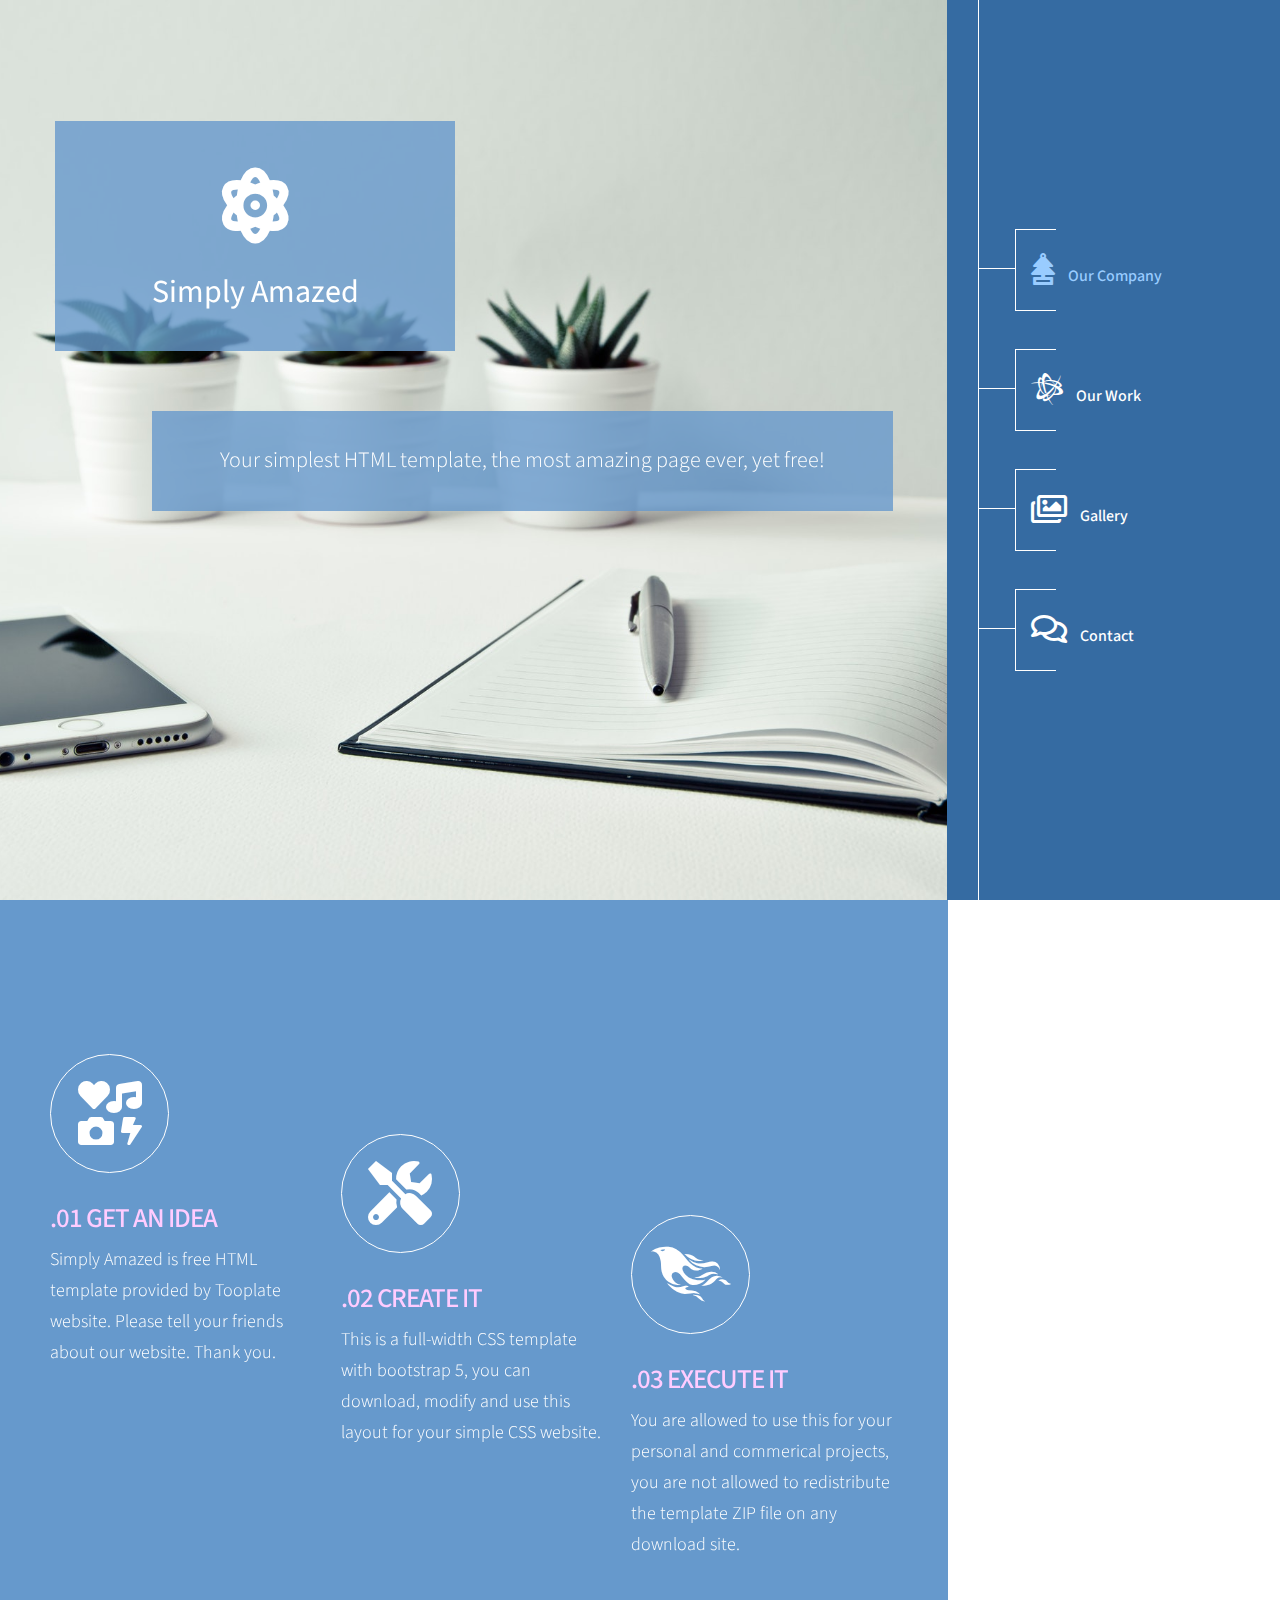
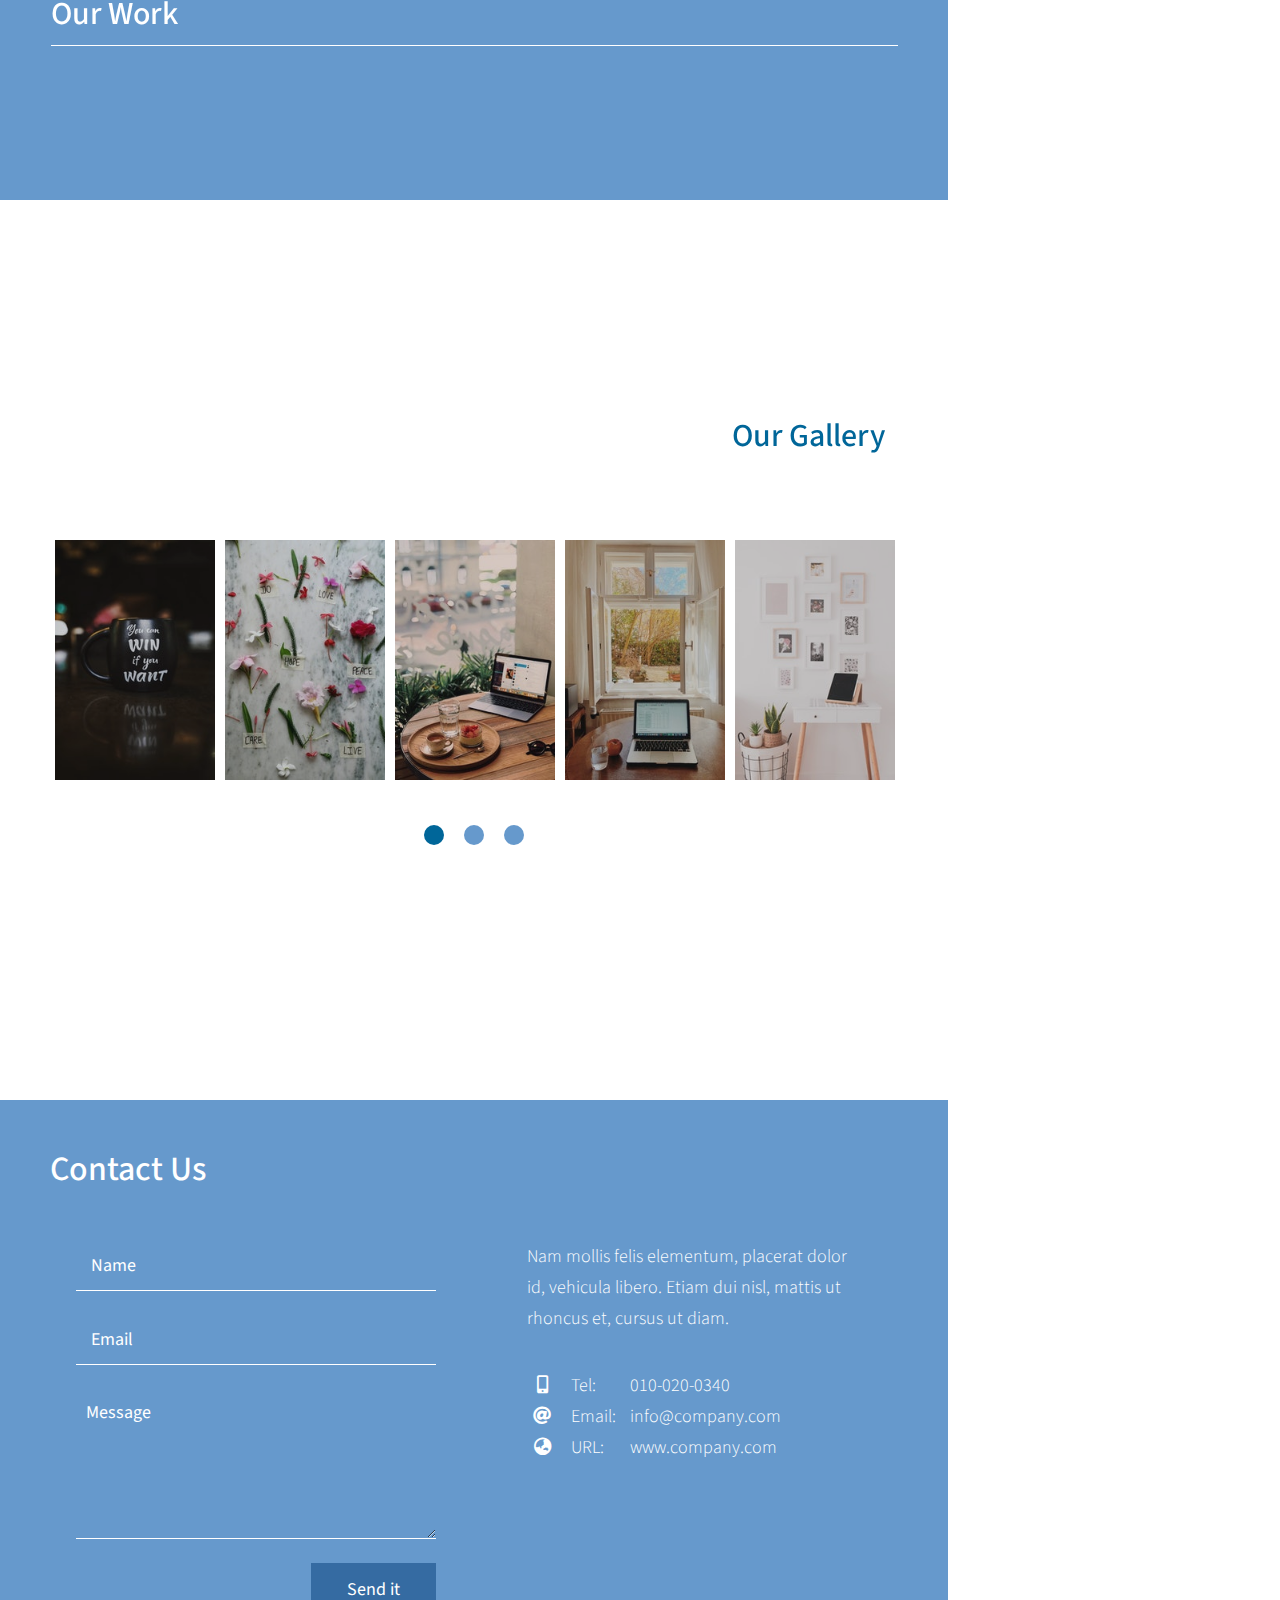
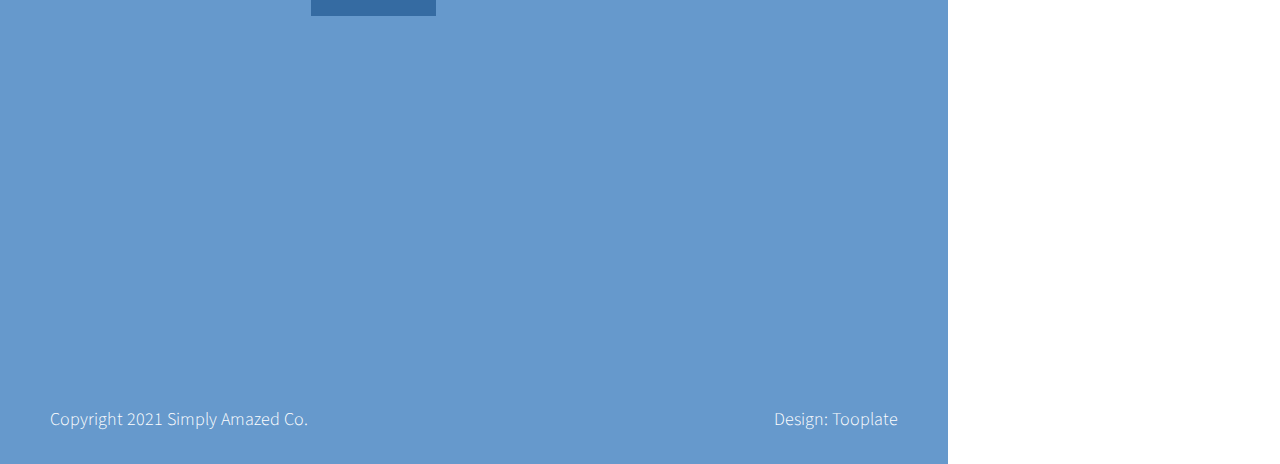
<file: loihalar/2123_simply_amazed/2123_simply_amazed/index.html>
<!doctype html>
<html lang="en">
<head>
    <meta charset="utf-8" />
    <title>Simply Amazed HTML Template by Tooplate</title>
    <meta name="viewport" content="width=device-width, initial-scale=1">
    <link rel="preconnect" href="https://fonts.gstatic.com">
    <link href="https://fonts.googleapis.com/css2?family=Source+Sans+Pro:wght@300;400&display=swap" rel="stylesheet">
    <link rel="stylesheet" href="css/bootstrap.min.css" type="text/css" />
    <link rel="stylesheet" href="fontawesome/css/all.min.css" type="text/css" /> 
    <link rel="stylesheet" href="css/slick.css" type="text/css" />   
    <link rel="stylesheet" href="css/tooplate-simply-amazed.css" type="text/css" />
<!--

Tooplate 2123 Simply Amazed

https://www.tooplate.com/view/2123-simply-amazed

-->
</head>

<body>
    <div id="outer">
        <header class="header order-last" id="tm-header">
            <nav class="navbar">
                <div class="collapse navbar-collapse single-page-nav">
                    <ul class="navbar-nav">
                        <li class="nav-item">
                            <a class="nav-link" href="#section-1"><span class="icn"><i class="fas fa-2x fa-air-freshener"></i></span> Our Company</a>
                        </li>
                        <li class="nav-item">
                            <a class="nav-link" href="#section-2"><span class="icn"><i class="fab fa-2x fa-battle-net"></i></span> Our Work</a>
                        </li>
                        <li class="nav-item">
                            <a class="nav-link" href="#section-3"><span class="icn"><i class="far fa-2x fa-images"></i></span> Gallery</a>
                        </li>
                        <li class="nav-item">
                            <a class="nav-link" href="#section-4"><span class="icn"><i class="far fa-2x fa-comments"></i></span> Contact</a>
                        </li>
                    </ul>
                </div>
            </nav>
        </header>
        
        <button class="navbar-button collapsed" type="button">
            <span class="menu_icon">
                <span class="icon-bar"></span>
                <span class="icon-bar"></span>
                <span class="icon-bar"></span>
            </span>
        </button>
        
        <main id="content-box" class="order-first">
            <div class="banner-section section parallax-window" data-parallax="scroll" data-image-src="img/section-1-bg.jpg" id="section-1">
                <div class="container">
                    <div class="item">
                        <div class="bg-blue-transparent logo-fa"><span><i class="fas fa-2x fa-atom"></i></span> Simply Amazed</div>
                        <div class="bg-blue-transparent simple"><p>Your simplest HTML template, the most amazing page ever, yet free!</p></div>
                    </div>
                </div>
            </div>
        
            <section class="work-section section" id="section-2">
                <div class="container">
                    <div class="row">
                        <div class="item col-md-4">
                            <div class="tm-work-item-inner">
                                <div class="icn"><i class="fas fa-2x fa-icons"></i></div>
                                <h3>.01 Get An Idea</h3>
                                <p>Simply Amazed is free HTML template provided by Tooplate website. Please tell your friends about our website. Thank you.</p>
                            </div>                        
                        </div>
                        <div class="item col-md-4 one">
                            <div class="tm-work-item-inner">
                                <div class="icn"><i class="fas fa-2x fa-tools"></i></div>
                                <h3>.02 Create It</h3>
                                <p>This is a full-width CSS template with bootstrap 5, you can download, modify and use this layout for your simple CSS website.</p>
                            </div>
                        </div>
                        <div class="item col-md-4 two">
                            <div class="tm-work-item-inner">
                                <div class="icn"><i class="fab fa-2x fa-phoenix-framework"></i></div>
                                <h3>.03 Execute it</h3>
                                <p>You are allowed to use this for your personal and commerical projects, you are not allowed to redistribute the template ZIP file on any download site.</p>
                            </div>
                        </div>
                    </div>
                    <div class="title">
                        <h2>Our Work</h2>
                    </div>
                </div>
            </section>

            <section class="gallery-section section parallax-window" data-parallax="scroll" data-image-src="img/section-3-bg.jpg" id="section-3">
                <div class="container">
                    <div class="title text-right">
                        <h2>Our Gallery</h2>
                    </div>
                    <div class="mx-auto gallery-slider">
                        <figure class="effect-julia item">
                            <img src="img/gallery-img-01.jpg" alt="Image">
                            <figcaption>
                                <div>
                                    <p>Julia dances in the deep dark</p>
                                </div>
                                <a href="#">View more</a>
                            </figcaption>
                        </figure>
                        <figure class="effect-julia item">
                            <img src="img/gallery-img-02.jpg" alt="Image">
                            <figcaption>
                                <div>
                                    <p>Julia dances in the deep dark</p>
                                </div>
                                <a href="#">View more</a>
                            </figcaption>
                        </figure>
                        <figure class="effect-julia item">
                            <img src="img/gallery-img-03.jpg" alt="Image">
                            <figcaption>
                                <div>
                                    <p>Julia dances in the deep dark</p>
                                </div>
                                <a href="#">View more</a>
                            </figcaption>
                        </figure>
                        <figure class="effect-julia item">
                            <img src="img/gallery-img-04.jpg" alt="Image">
                            <figcaption>
                                <div>
                                    <p>Julia dances in the deep dark</p>
                                </div>
                                <a href="#">View more</a>
                            </figcaption>
                        </figure>
                        <figure class="effect-julia item">
                            <img src="img/gallery-img-05.jpg" alt="Image">
                            <figcaption>
                                <div>
                                    <p>Julia dances in the deep dark</p>
                                </div>
                                <a href="#">View more</a>
                            </figcaption>
                        </figure>
                        <figure class="effect-julia item">
                            <img src="img/gallery-img-06.jpg" alt="Image">
                            <figcaption>
                                <div>
                                    <p>Julia dances in the deep dark</p>
                                </div>
                                <a href="#">View more</a>
                            </figcaption>
                        </figure>
                        <figure class="effect-julia item">
                            <img src="img/gallery-img-07.jpg" alt="Image">
                            <figcaption>
                                <div>
                                    <p>Julia dances in the deep dark</p>
                                </div>
                                <a href="#">View more</a>
                            </figcaption>
                        </figure>
                        <figure class="effect-julia item">
                            <img src="img/gallery-img-08.jpg" alt="Image">
                            <figcaption>
                                <div>
                                    <p>Julia dances in the deep dark</p>
                                </div>
                                <a href="#">View more</a>
                            </figcaption>
                        </figure>
                        <figure class="effect-julia item">
                            <img src="img/gallery-img-09.jpg" alt="Image">
                            <figcaption>
                                <div>
                                    <p>Julia dances in the deep dark</p>
                                </div>
                                <a href="#">View more</a>
                            </figcaption>
                        </figure>
                    </div>
                </div>
            </section>

            <section class="contact-section section" id="section-4">
                <div class="container">
                    <div class="title">
                        <h3>Contact Us</h3>
                    </div>
                    <div class="row">
                        <div class="col-lg-5 col-md-6 mb-4 contact-form">
                            <div class="form tm-contact-item-inner">
                                <form action="#" method="POST">
                                    <div class="form-group">
                                        <input name="name" type="text" class="form-control" placeholder="Name">
                                    </div>
                                    <div class="form-group">
                                        <input name="email" type="text" class="form-control" placeholder="Email">
                                    </div>
                                    <div class="form-group">
                                        <textarea name="message" class="textarea form-control" placeholder="Message"></textarea>
                                    </div>
                                    <div class="form-group text-right">
                                        <input type="submit" class="btn btn-primary" value="Send it">
                                    </div>
                                </form>
                            </div>
                        </div>
                        <div class="col-lg-4 col-md-6 mb-4 contact-details">
                            <div class="tm-contact-item-inner-2">
                                <p>Nam mollis felis elementum, placerat dolor id, vehicula libero. Etiam dui nisl, mattis ut rhoncus et, cursus ut diam.</p>
                                <ul class="font-weight-light">
                                    <li>
                                        <span class="icn"><i class="fas fa-mobile-alt"></i></span>
                                        <span class="lbl">Tel:</span> <a href="#">010-020-0340</a>
                                    </li>
                                    <li>
                                        <span class="icn"><i class="fas fa-at"></i></span>
                                        <span class="lbl">Email:</span> <a href="#">info@company.com</a>
                                    </li>
                                    <li>
                                        <span class="icn"><i class="fas fa-globe-asia"></i></span>
                                        <span class="lbl">URL:</span> <a href="#">www.company.com</a>
                                    </li>
                                </ul>
                            </div>                        
                        </div>
                        <div class="col-lg-3 col-md-12 map">
                            <!-- Map -->
                            <div class="map-outer tm-mb-40">
                                <div class="gmap-canvas">
                                    <iframe width="100%" height="400" id="gmap-canvas"
                                        src="https://maps.google.com/maps?q=Av.+L%C3%BAcio+Costa,+Rio+de+Janeiro+-+RJ,+Brazil&t=&z=13&ie=UTF8&iwloc=&output=embed"
                                        frameborder="0" scrolling="no" marginheight="0" marginwidth="0"></iframe>
                                </div>
                            </div>
                        </div>
                    </div>                
                </div>
                <footer class="footer container container-2">
                    <div class="row"> 
                        <p class="col-sm-7">Copyright 2021 Simply Amazed Co.</p>
                        <p class="col-sm-5 text-right design">Design: <a rel="nofollow" href="https://www.tooplate.com" target="_parent">Tooplate</a></p>
                    </div>
                </footer>
            </section>
        </main>
    </div>
    <script src="js/jquery-3.3.1.min.js"></script>
    <script src="js/bootstrap.bundle.min.js"></script>
    <script src="js/jquery.singlePageNav.min.js"></script>
    <script src="js/slick.js"></script>
    <script src="js/parallax.min.js"></script>
    <script src="js/templatemo-script.js"></script>
</body>
</html>
</file>
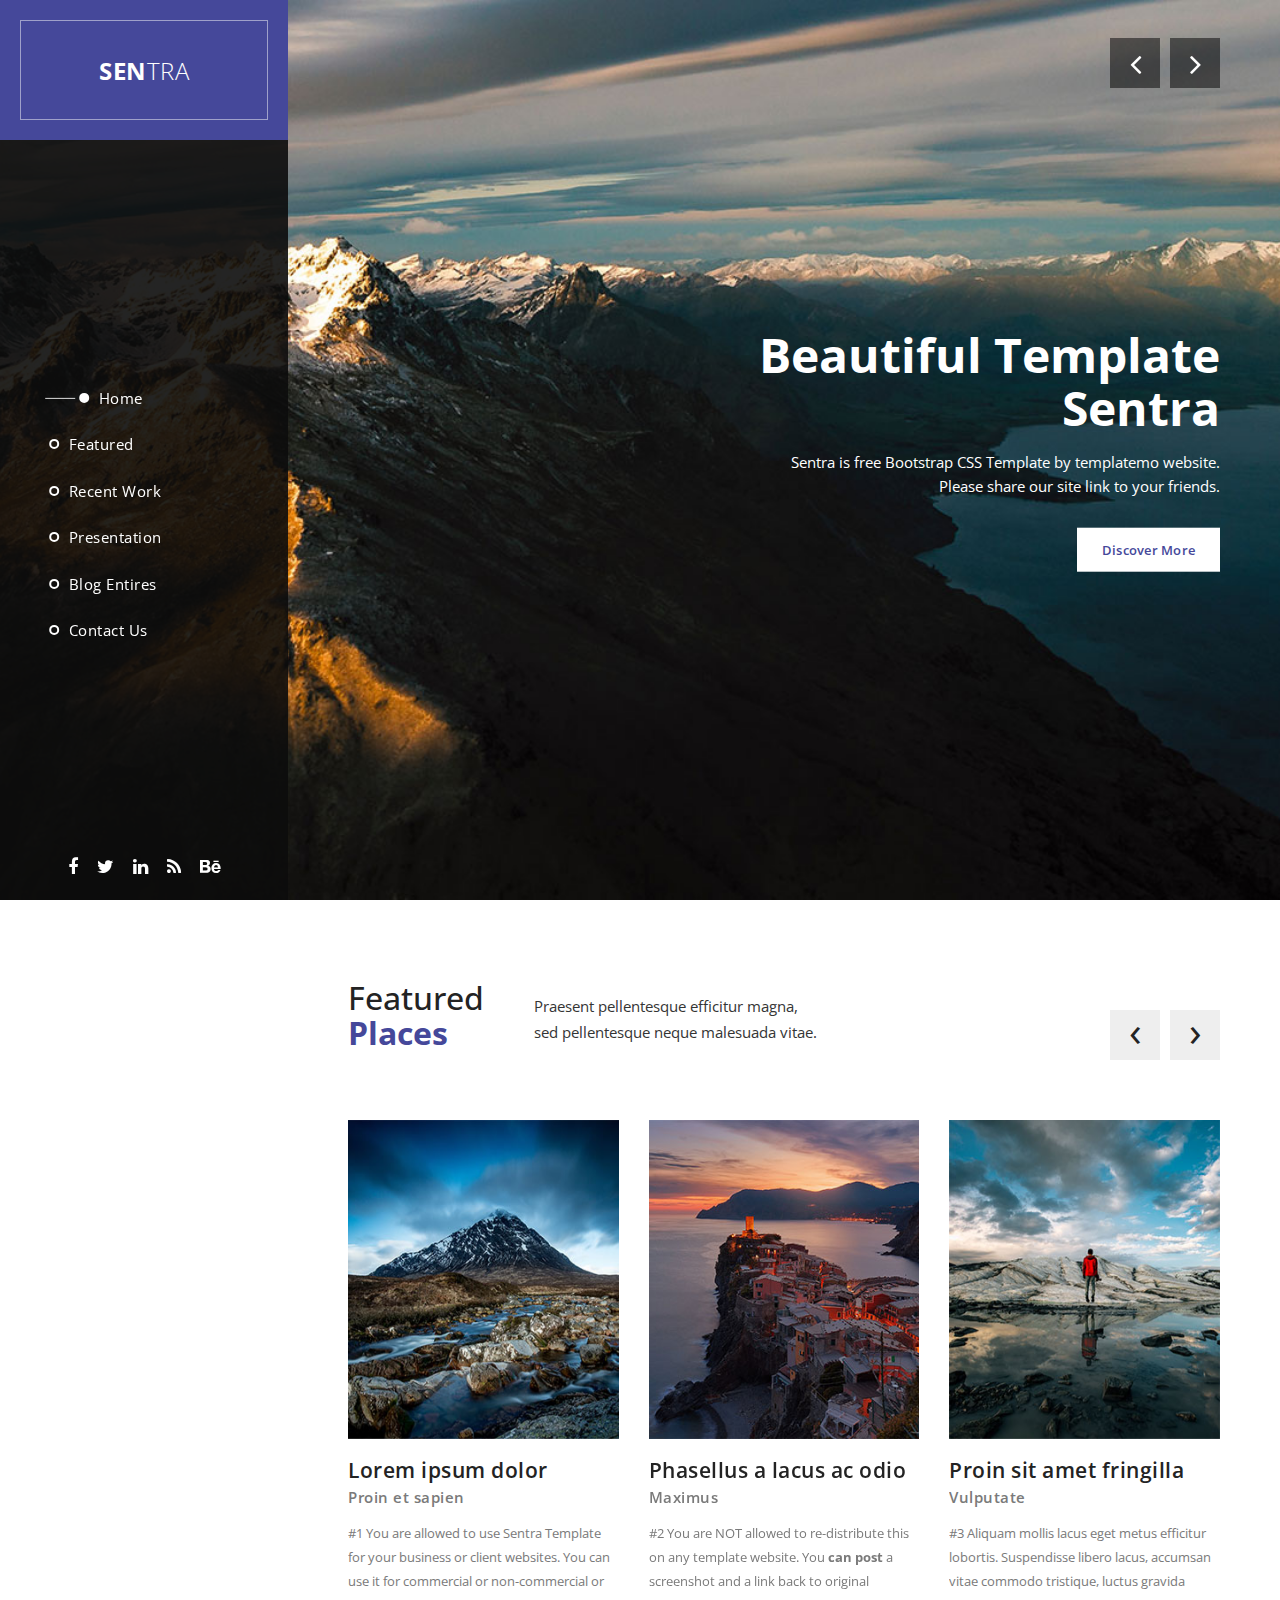
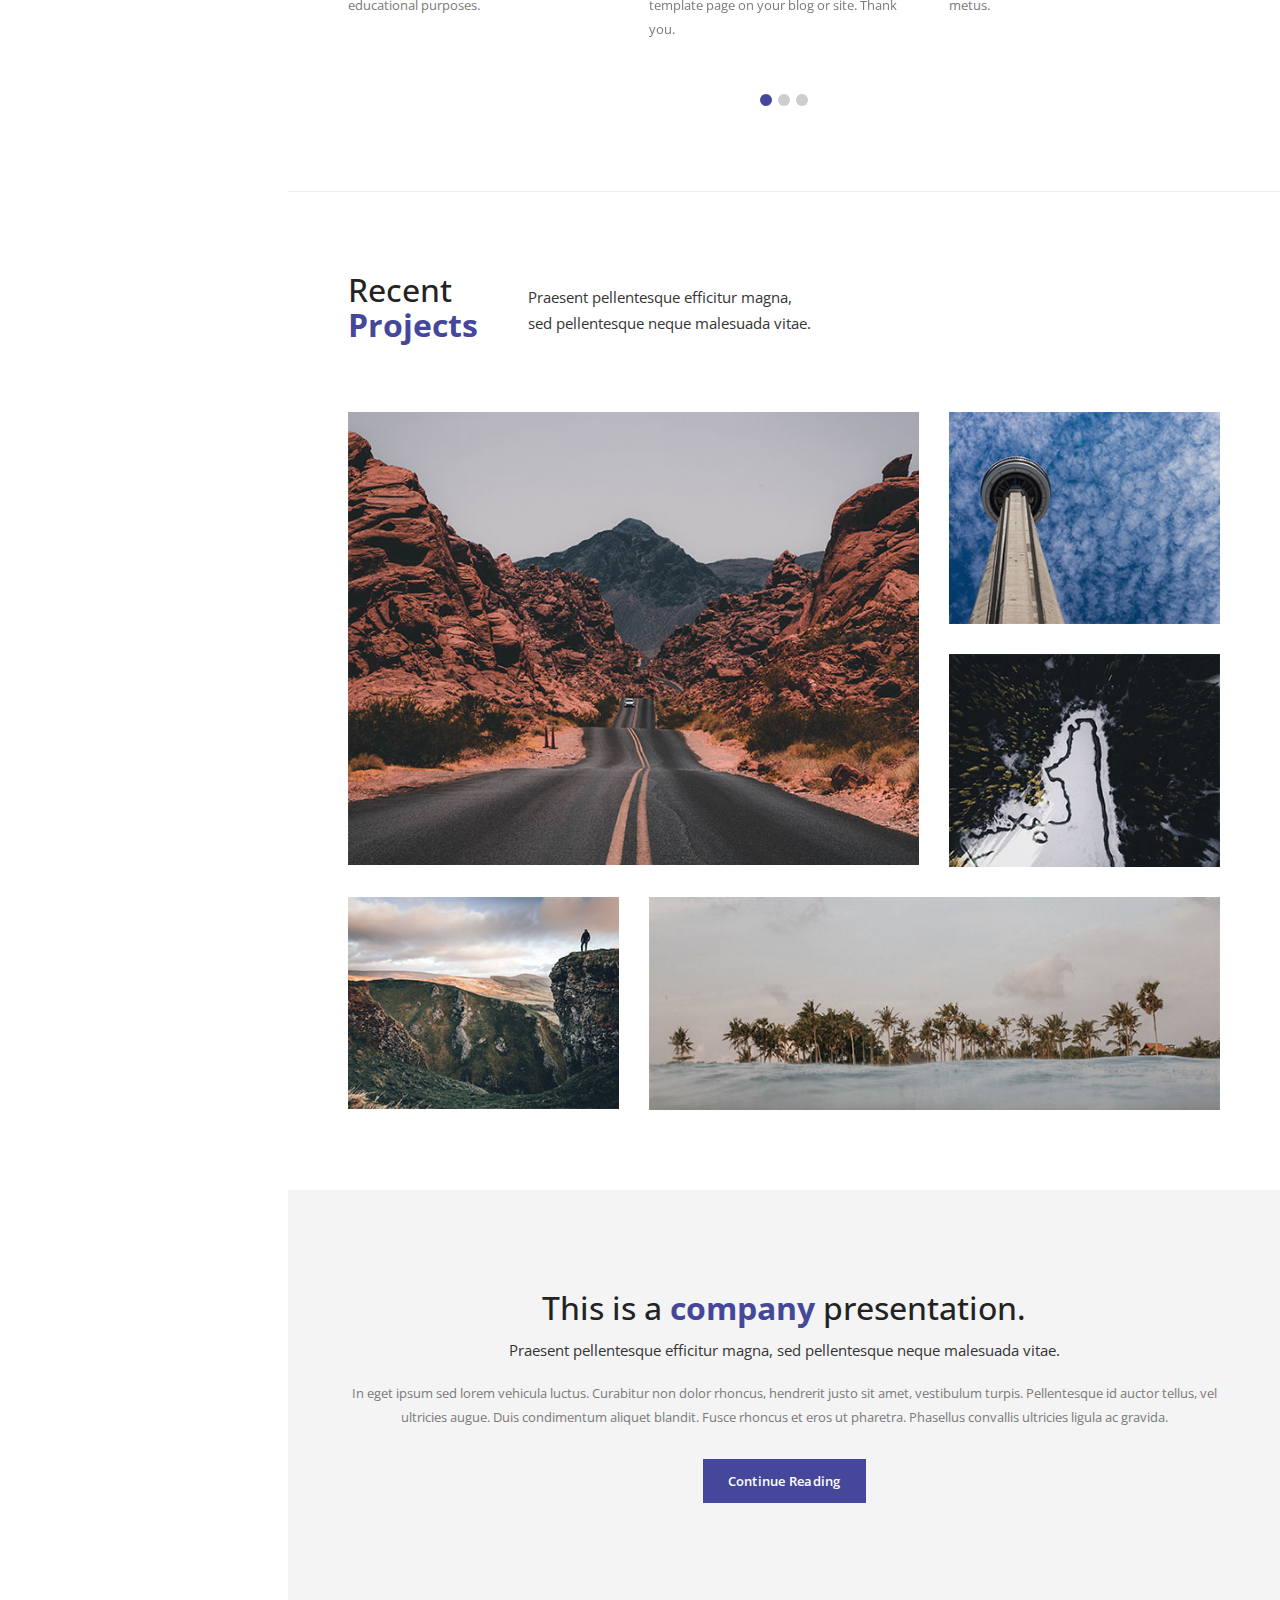
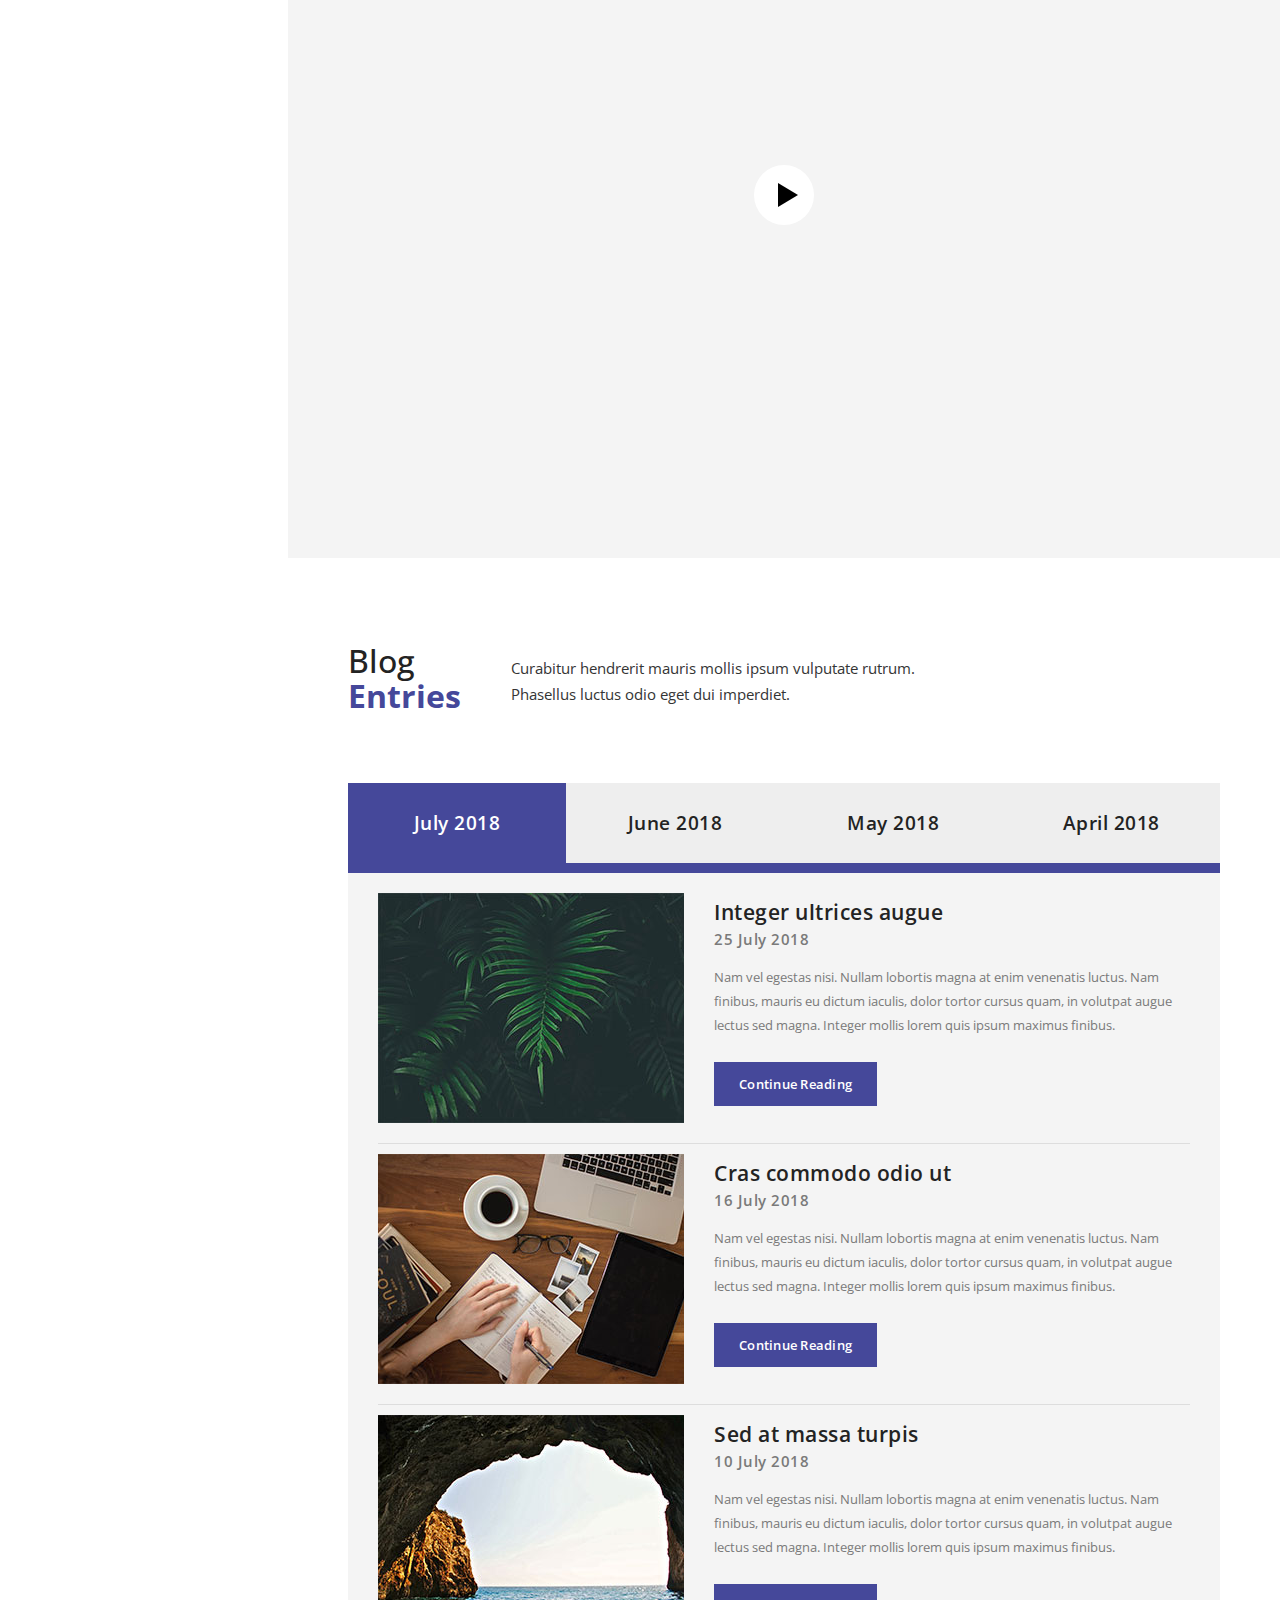
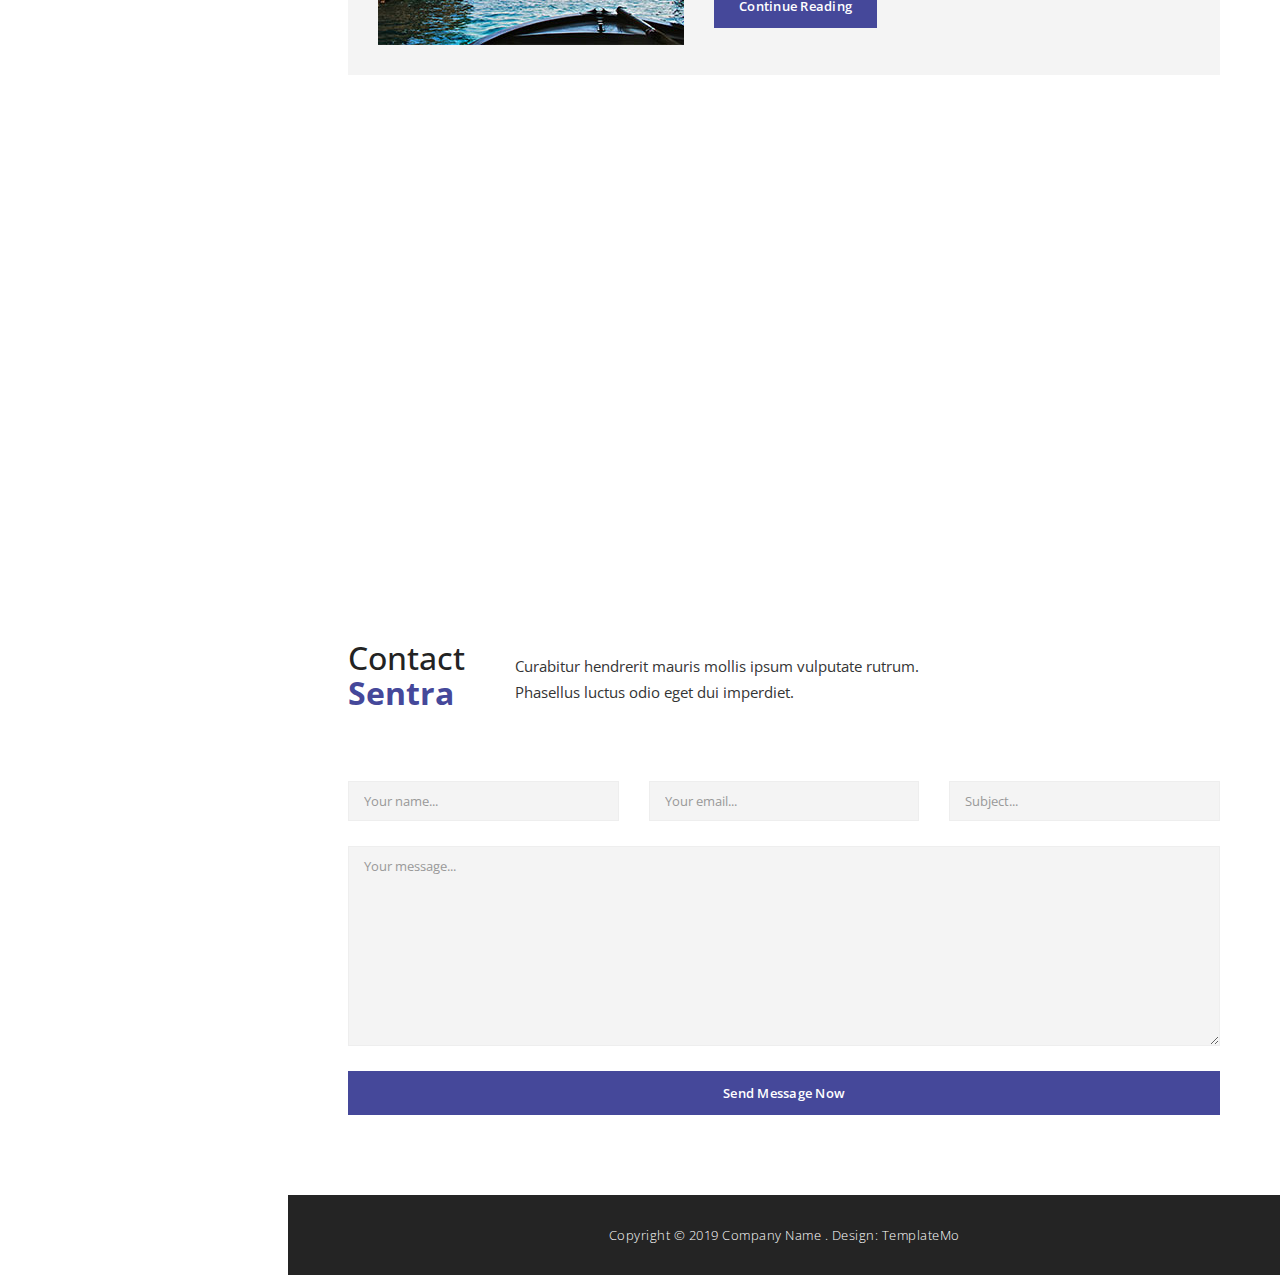
<file: loihalar/templatemo_518_sentra/templatemo_518_sentra/index.html>
<!DOCTYPE html>
<html>
    <head>
        <meta charset="utf-8">
        <meta http-equiv="X-UA-Compatible" content="IE=edge,chrome=1">
        <title>Sentra - Free Bootstrap Theme</title>
        
<!-- 

Sentra Template

https://templatemo.com/tm-518-sentra

-->
        <meta name="description" content="">
        <meta name="viewport" content="width=device-width, initial-scale=1">
        <link rel="apple-touch-icon" href="apple-touch-icon.png">

        <link rel="stylesheet" href="css/bootstrap.min.css">
        <link rel="stylesheet" href="css/bootstrap-theme.min.css">
        <link rel="stylesheet" href="css/fontAwesome.css">
        <link rel="stylesheet" href="css/light-box.css">
        <link rel="stylesheet" href="css/owl-carousel.css">
        <link rel="stylesheet" href="css/templatemo-style.css">

        <link href="https://fonts.googleapis.com/css?family=Open+Sans:300,400,600,700,800" rel="stylesheet">

        <script src="js/vendor/modernizr-2.8.3-respond-1.4.2.min.js"></script>
    </head>

<body>



        <header class="nav-down responsive-nav hidden-lg hidden-md">
            <button type="button" id="nav-toggle" class="navbar-toggle" data-toggle="collapse" data-target="#main-nav">
                <span class="sr-only">Toggle navigation</span>
                <span class="icon-bar"></span>
                <span class="icon-bar"></span>
                <span class="icon-bar"></span>
            </button>
            <!--/.navbar-header-->
            <div id="main-nav" class="collapse navbar-collapse">
                <nav>
                    <ul class="nav navbar-nav">
                        <li><a href="#top">Home</a></li>
                        <li><a href="#featured">Featured</a></li>
                        <li><a href="#projects">Recent Projects</a></li>
                        <li><a href="#video">Presentation</a></li>
                        <li><a href="#blog">Blog Entries</a></li>
                        <li><a href="#contact">Contact Us</a></li>
                    </ul>
                </nav>
            </div>
        </header>

        <div class="sidebar-navigation hidde-sm hidden-xs">
            <div class="logo">
                <a href="#">Sen<em>tra</em></a>
            </div>
            <nav>
                <ul>
                    <li>
                        <a href="#top">
                            <span class="rect"></span>
                            <span class="circle"></span>
                            Home
                        </a>
                    </li>
                    <li>
                        <a href="#featured">
                            <span class="rect"></span>
                            <span class="circle"></span>
                            Featured
                        </a>
                    </li>
                    <li>
                        <a href="#projects">
                            <span class="rect"></span>
                            <span class="circle"></span>
                            Recent Work
                        </a>
                    </li>
                    <li>
                        <a href="#video">
                            <span class="rect"></span>
                            <span class="circle"></span>
                            Presentation
                        </a>
                    </li>
                    <li>
                        <a href="#blog">
                            <span class="rect"></span>
                            <span class="circle"></span>
                            Blog Entires
                        </a>
                    </li>
                    <li>
                        <a href="#contact">
                            <span class="rect"></span>
                            <span class="circle"></span>
                            Contact Us
                        </a>
                    </li>
                </ul>
            </nav>
            <ul class="social-icons">
                <li><a href="#"><i class="fa fa-facebook"></i></a></li>
                <li><a href="#"><i class="fa fa-twitter"></i></a></li>
                <li><a href="#"><i class="fa fa-linkedin"></i></a></li>
                <li><a href="#"><i class="fa fa-rss"></i></a></li>
                <li><a href="#"><i class="fa fa-behance"></i></a></li>
            </ul>
        </div>

        <div class="slider">
            <div class="Modern-Slider content-section" id="top">
                <!-- Item -->
                <div class="item item-1">
                    <div class="img-fill">
                    <div class="image"></div>
                    <div class="info">
                        <div>
                          <h1>Beautiful Template<br>Sentra</h1>
                          <p>Sentra is free Bootstrap CSS Template by templatemo website.<br>
                          	Please share our site link to your friends.</p>
                          <div class="white-button button">
                              <a href="#featured">Discover More</a>
                          </div>
                        </div>
                        </div>
                    </div>
                </div>
                <!-- // Item -->
                <!-- Item -->
                <div class="item item-2">
                    <div class="img-fill">
                        <div class="image"></div>
                        <div class="info">
                        <div>
                          <h1>Please tell <br>your friends</h1>
                          <p>Support templatemo by sharing a link to your friends.
							<br>Thank you for helping us.</p>
                          
                          <div class="white-button button">
                              <a href="#featured">Share More</a>
                          </div>
                        </div>
                        </div>
                    </div>
                </div>
                <!-- // Item -->
                <!-- Item -->
                <div class="item item-3">
                    <div class="img-fill">
                        <div class="image"></div>
                        <div class="info">
                        <div>
                          <h1>Suspendisse suscipit<br>nulla sed</h1>
                          <p>Vestibulum ante ipsum primis in faucibus orci luctus et ultrices <br>posuere cubilia Curae; Sed at massa turpis.</p>
                          
                          <div class="white-button button">
                              <a href="#featured">Learn More</a>
                          </div>
                        </div>
                        </div>
                    </div>
                </div>
                <!-- // Item -->
            </div>
        </div>


        <div class="page-content">
            <section id="featured" class="content-section">
                <div class="section-heading">
                    <h1>Featured<br><em>Places</em></h1>
                    <p>Praesent pellentesque efficitur magna, 
                    <br>sed pellentesque neque malesuada vitae.</p>
                </div>
                <div class="section-content">
                    <div class="owl-carousel owl-theme">
                        <div class="item">
                            <div class="image">
                                <img src="img/featured_1.jpg" alt="">
                                <div class="featured-button button">
                                    <a href="#projects">Continue Reading</a>
                                </div>
                            </div>
                            <div class="text-content">
                                <h4>Lorem ipsum dolor</h4>
                                <span>Proin et sapien</span>
                                <p>#1 You are allowed to use Sentra Template for your business or client websites. You can use it for commercial or non-commercial or educational purposes.</p>
                            </div>
                        </div>
                        <div class="item">
                            <div class="image">
                                <img src="img/featured_2.jpg" alt="">
                                <div class="featured-button button">
                                    <a href="#projects">Continue Reading</a>
                                </div>
                            </div>
                            <div class="text-content">
                                <h4>Phasellus a lacus ac odio</h4>
                                <span>Maximus</span>
                                <p>#2 You are NOT allowed to re-distribute this on any template website. You <strong>can post</strong> a screenshot and a link back to original template page on your blog or site. Thank you.</p>
                            </div>
                        </div>
                        <div class="item">
                            <div class="image">
                                <img src="img/featured_3.jpg" alt="">
                                <div class="featured-button button">
                                    <a href="#projects">Continue Reading</a>
                                </div>
                            </div>
                            <div class="text-content">
                                <h4>Proin sit amet fringilla</h4>
                                <span>Vulputate</span>
                                <p>#3 Aliquam mollis lacus eget metus efficitur lobortis. Suspendisse libero lacus, accumsan vitae commodo tristique, luctus gravida metus.</p>
                            </div>
                        </div>
                        <div class="item">
                            <div class="image">
                                <img src="img/featured_2.jpg" alt="">
                                <div class="featured-button button">
                                    <a href="#projects">Continue Reading</a>
                                </div>
                            </div>
                            <div class="text-content">
                                <h4>In volutpat augue lectus</h4>
                                <span>Elementum</span>
                                <p>#4 Aliquam mollis lacus eget metus efficitur lobortis. Suspendisse libero lacus, accumsan vitae commodo tristique, luctus gravida metus.</p>
                            </div>
                        </div>
                        <div class="item">
                            <div class="image">
                                <img src="img/featured_1.jpg" alt="">
                                <div class="featured-button button">
                                    <a href="#projects">Continue Reading</a>
                                </div>
                            </div>
                            <div class="text-content">
                                <h4>Cras commodo odio</h4>
                                <span>Aliquam</span>
                                <p>#5 Mauris lacinia pretium libero, ut tincidunt lacus molestie ornare. Phasellus a facilisis erat. Praesent eleifend nibh mauris, quis sodales lorem convallis pulvinar.</p>
                            </div>
                        </div>
                        <div class="item">
                            <div class="image">
                                <img src="img/featured_3.jpg" alt="">
                                <div class="featured-button button">
                                    <a href="#projects">Continue Reading</a>
                                </div>
                            </div>
                            <div class="text-content">
                                <h4>Sed at massa turpis</h4>
                                <span>Curabitur</span>
                                <p>#6 Vestibulum tincidunt ornare ligula vel molestie. Curabitur hendrerit mauris mollis ipsum vulputate rutrum. Phasellus luctus odio eget dui imperdiet.</p>
                            </div>
                        </div>
                        <div class="item">
                            <div class="image">
                                <img src="img/featured_2.jpg" alt="">
                                <div class="featured-button button">
                                    <a href="#projects">Continue Reading</a>
                                </div>
                            </div>
                            <div class="text-content">
                                <h4>Aliquam mollis lacus</h4>
                                <span>Suspendisse</span>
                                <p>#7 Suspendisse suscipit nulla sed nisl fermentum, auctor suscipit nunc rhoncus. Proin faucibus metus diam, nec hendrerit purus pharetra in.</p>
                            </div>
                        </div>
                        <div class="item">
                            <div class="image">
                                <img src="img/featured_1.jpg" alt="">
                                <div class="featured-button button">
                                    <a href="#projects">Continue Reading</a>
                                </div>
                            </div>
                            <div class="text-content">
                                <h4>Mauris lacinia pretium</h4>
                                <span>Vestibulum</span>
                                <p>#8 Suspendisse suscipit nulla sed nisl fermentum, auctor suscipit nunc rhoncus. Proin faucibus metus diam, nec hendrerit purus pharetra in.</p>
                            </div>
                        </div>
                        <div class="item">
                            <div class="image">
                                <img src="img/featured_3.jpg" alt="">
                                <div class="featured-button button">
                                    <a href="#projects">Continue Reading</a>
                                </div>
                            </div>
                            <div class="text-content">
                                <h4>Proin sit amet fringilla erat</h4>
                                <span>Convallis</span>
                                <p>#9 Suspendisse suscipit nulla sed nisl fermentum, auctor suscipit nunc rhoncus. Proin faucibus metus diam, nec hendrerit purus pharetra in.</p>
                            </div>
                        </div>
                    </div>
                </div>
            </section>
            <section id="projects" class="content-section">
                <div class="section-heading">
                    <h1>Recent<br><em>Projects</em></h1>
                    <p>Praesent pellentesque efficitur magna, 
                    <br>sed pellentesque neque malesuada vitae.</p>
                </div>
                <div class="section-content">
                    <div class="masonry">
                        <div class="row">
                            <div class="item">
                                <div class="col-md-8">
                                    <a href="img/portfolio_big_1.jpg" data-lightbox="image"><img src="img/portfolio_1.jpg" alt="image 1"></a>
                                </div>
                            </div>
                            <div class="item second-item">
                                <div class="col-md-4">
                                    <a href="img/portfolio_big_2.jpg" data-lightbox="image"><img src="img/portfolio_2.jpg" alt="image 2"></a>
                                </div>
                            </div>
                            <div class="item">
                                <div class="col-md-4">
                                    <a href="img/portfolio_big_3.jpg" data-lightbox="image"><img src="img/portfolio_3.jpg" alt="image 3"></a>
                                </div>
                            </div>
                            <div class="item">
                                <div class="col-md-4">
                                    <a href="img/portfolio_big_4.jpg" data-lightbox="image"><img src="img/portfolio_4.jpg" alt="image 4"></a>
                                </div>
                            </div>
                            <div class="item">
                                <div class="col-md-8">
                                    <a href="img/portfolio_big_5.jpg" data-lightbox="image"><img src="img/portfolio_5.jpg" alt="image 5"></a>
                                </div>
                            </div>
                        </div>
                    </div>
                </div>            
            </section>
            <section id="video" class="content-section">
                <div class="row">
                    <div class="col-md-12">
                        <div class="section-heading">
                            <h1>This is a <em>company</em> presentation.</h1>
                            <p>Praesent pellentesque efficitur magna, sed pellentesque neque malesuada vitae.</p>
                        </div>
                        <div class="text-content">
                            <p>In eget ipsum sed lorem vehicula luctus. Curabitur non dolor rhoncus, hendrerit justo sit amet, vestibulum turpis. Pellentesque id auctor tellus, vel ultricies augue. Duis condimentum aliquet blandit. Fusce rhoncus et eros ut pharetra. Phasellus convallis ultricies ligula ac gravida.</p>
                        </div>
                        <div class="accent-button button">
                            <a href="#blog">Continue Reading</a>
                        </div>
                    </div>
                    <div class="col-md-12">
                        <div class="box-video">
                            <div class="bg-video" style="background-image: url(https://unsplash.imgix.net/photo-1425036458755-dc303a604201?fit=crop&fm=jpg&q=75&w=1000);">
                                <div class="bt-play">Play</div>
                            </div>
                            <div class="video-container">
                                <iframe width="100%" height="520" src="https://www.youtube.com/embed/j-_7Ub-Zkow?rel=0&amp;showinfo=0" frameborder="0" allowfullscreen="allowfullscreen"></iframe>
                            </div>
                        </div>
                    </div>
                </div>
            </section>
            <section id="blog" class="content-section">
                <div class="section-heading">
                    <h1>Blog<br><em>Entries</em></h1>
                    <p>Curabitur hendrerit mauris mollis ipsum vulputate rutrum. 
                    <br>Phasellus luctus odio eget dui imperdiet.</p>
                </div>
                <div class="section-content">
                    <div class="tabs-content">
                        <div class="wrapper">
                            <ul class="tabs clearfix" data-tabgroup="first-tab-group">
                              <li><a href="#tab1" class="active">July 2018</a></li>
                              <li><a href="#tab2">June 2018</a></li>
                              <li><a href="#tab3">May 2018</a></li>
                              <li><a href="#tab4">April 2018</a></li>
                            </ul>
                            <section id="first-tab-group" class="tabgroup">
                                <div id="tab1">
                                    <ul>
                                        <li>
                                            <div class="item">
                                                <img src="img/blog_1.jpg" alt="">
                                                <div class="text-content">
                                                    <h4>Integer ultrices augue</h4>
                                                    <span>25 July 2018</span>
                                                    <p>Nam vel egestas nisi. Nullam lobortis magna at enim venenatis luctus. Nam finibus, mauris eu dictum iaculis, dolor tortor cursus quam, in volutpat augue lectus sed magna. Integer mollis lorem quis ipsum maximus finibus.</p>
                                                    
                                                    <div class="accent-button button">
                                                        <a href="#contact">Continue Reading</a>
                                                    </div>
                                                </div>
                                            </div>
                                        </li>
                                        <li>
                                            <div class="item">
                                                <img src="img/blog_2.jpg" alt="">
                                                <div class="text-content">
                                                    <h4>Cras commodo odio ut</h4>
                                                    <span>16 July 2018</span>
                                                    <p>Nam vel egestas nisi. Nullam lobortis magna at enim venenatis luctus. Nam finibus, mauris eu dictum iaculis, dolor tortor cursus quam, in volutpat augue lectus sed magna. Integer mollis lorem quis ipsum maximus finibus.</p>
                                                    
                                                    <div class="accent-button button">
                                                        <a href="#contact">Continue Reading</a>
                                                    </div>
                                                </div>
                                            </div>
                                        </li>
                                        <li>
                                            <div class="item">
                                                <img src="img/blog_3.jpg" alt="">
                                                <div class="text-content">
                                                    <h4>Sed at massa turpis</h4>
                                                    <span>10 July 2018</span>
                                                    <p>Nam vel egestas nisi. Nullam lobortis magna at enim venenatis luctus. Nam finibus, mauris eu dictum iaculis, dolor tortor cursus quam, in volutpat augue lectus sed magna. Integer mollis lorem quis ipsum maximus finibus.</p>
                                                    
                                                    <div class="accent-button button">
                                                        <a href="#contact">Continue Reading</a>
                                                    </div>
                                                </div>
                                            </div>
                                        </li>
                                    </ul>
                                </div>
                                <div id="tab2">
                                    <ul>
                                        <li>
                                            <div class="item">
                                                <img src="img/blog_3.jpg" alt="">
                                                <div class="text-content">
                                                    <h4>Sed at massa turpis</h4>
                                                    <span>30 June 2018</span>
                                                    <p>Nam vel egestas nisi. Nullam lobortis magna at enim venenatis luctus. Nam finibus, mauris eu dictum iaculis, dolor tortor cursus quam, in volutpat augue lectus sed magna. Integer mollis lorem quis ipsum maximus finibus.</p>
                                                    
                                                    <div class="accent-button button">
                                                        <a href="#contact">Continue Reading</a>
                                                    </div>
                                                </div>
                                            </div>
                                        </li>
                                        <li>
                                            <div class="item">
                                                <img src="img/blog_1.jpg" alt="">
                                                <div class="text-content">
                                                    <h4>Lorem ipsum dolor sit</h4>
                                                    <span>24 June 2018</span>
                                                    <p>Nam vel egestas nisi. Nullam lobortis magna at enim venenatis luctus. Nam finibus, mauris eu dictum iaculis, dolor tortor cursus quam, in volutpat augue lectus sed magna. Integer mollis lorem quis ipsum maximus finibus.</p>
                                                    
                                                    <div class="accent-button button">
                                                        <a href="#contact">Continue Reading</a>
                                                    </div>
                                                </div>
                                            </div>
                                        </li>
                                        <li>
                                            <div class="item">
                                                <img src="img/blog_2.jpg" alt="">
                                                <div class="text-content">
                                                    <h4>Cras commodo odio ut</h4>
                                                    <span>12 June 2018</span>
                                                    <p>Nam vel egestas nisi. Nullam lobortis magna at enim venenatis luctus. Nam finibus, mauris eu dictum iaculis, dolor tortor cursus quam, in volutpat augue lectus sed magna. Integer mollis lorem quis ipsum maximus finibus.</p>
                                                    
                                                    <div class="accent-button button">
                                                        <a href="#contact">Continue Reading</a>
                                                    </div>
                                                </div>
                                            </div>
                                        </li>
                                    </ul>
                                </div>
                                <div id="tab3">
                                    <ul>
                                        <li>
                                            <div class="item">
                                                <img src="img/blog_2.jpg" alt="">
                                                <div class="text-content">
                                                    <h4>Cras commodo odio ut</h4>
                                                    <span>26 May 2018</span>
                                                    <p>Nam vel egestas nisi. Nullam lobortis magna at enim venenatis luctus. Nam finibus, mauris eu dictum iaculis, dolor tortor cursus quam, in volutpat augue lectus sed magna. Integer mollis lorem quis ipsum maximus finibus.</p>
                                                    
                                                    <div class="accent-button button">
                                                        <a href="#contact">Continue Reading</a>
                                                    </div>
                                                </div>
                                            </div>
                                        </li>
                                        <li>
                                            <div class="item">
                                                <img src="img/blog_1.jpg" alt="">
                                                <div class="text-content">
                                                    <h4>Lorem ipsum dolor sit</h4>
                                                    <span>22 May 2018</span>
                                                    <p>Nam vel egestas nisi. Nullam lobortis magna at enim venenatis luctus. Nam finibus, mauris eu dictum iaculis, dolor tortor cursus quam, in volutpat augue lectus sed magna. Integer mollis lorem quis ipsum maximus finibus.</p>
                                                    
                                                    <div class="accent-button button">
                                                        <a href="#contact">Continue Reading</a>
                                                    </div>
                                                </div>
                                            </div>
                                        </li>
                                        <li>
                                            <div class="item">
                                                <img src="img/blog_3.jpg" alt="">
                                                <div class="text-content">
                                                    <h4>Integer ultrices augue</h4>
                                                    <span>8 May 2018</span>
                                                    <p>Nam vel egestas nisi. Nullam lobortis magna at enim venenatis luctus. Nam finibus, mauris eu dictum iaculis, dolor tortor cursus quam, in volutpat augue lectus sed magna. Integer mollis lorem quis ipsum maximus finibus.</p>
                                                    
                                                    <div class="accent-button button">
                                                        <a href="#contact">Continue Reading</a>
                                                    </div>
                                                </div>
                                            </div>
                                        </li>
                                    </ul>
                                </div>
                                <div id="tab4">
                                    <ul>
                                        <li>
                                            <div class="item">
                                                <img src="img/blog_1.jpg" alt="">
                                                <div class="text-content">
                                                    <h4>Lorem ipsum dolor sit</h4>
                                                    <span>26 April 2018</span>
                                                    <p>Nam vel egestas nisi. Nullam lobortis magna at enim venenatis luctus. Nam finibus, mauris eu dictum iaculis, dolor tortor cursus quam, in volutpat augue lectus sed magna. Integer mollis lorem quis ipsum maximus finibus.</p>
                                                    
                                                    <div class="accent-button button">
                                                        <a href="#contact">Continue Reading</a>
                                                    </div>
                                                </div>
                                            </div>
                                        </li>                                
                                        <li>
                                            <div class="item">
                                                <img src="img/blog_3.jpg" alt="">
                                                <div class="text-content">
                                                    <h4>Integer ultrices augue eu</h4>
                                                    <span>24 April 2018</span>
                                                    <p>Nam vel egestas nisi. Nullam lobortis magna at enim venenatis luctus. Nam finibus, mauris eu dictum iaculis, dolor tortor cursus quam, in volutpat augue lectus sed magna. Integer mollis lorem quis ipsum maximus finibus.</p>
                                                    
                                                    <div class="accent-button button">
                                                        <a href="#contact">Continue Reading</a>
                                                    </div>
                                                </div>
                                            </div>
                                        </li>
                                        <li>
                                            <div class="item">
                                                <img src="img/blog_2.jpg" alt="">
                                                <div class="text-content">
                                                    <h4>Cras commodo odio ut</h4>
                                                    <span>20 April 2018</span>
                                                    <p>Nam vel egestas nisi. Nullam lobortis magna at enim venenatis luctus. Nam finibus, mauris eu dictum iaculis, dolor tortor cursus quam, in volutpat augue lectus sed magna. Integer mollis lorem quis ipsum maximus finibus.</p>
                                                    
                                                    <div class="accent-button button">
                                                        <a href="#contact">Continue Reading</a>
                                                    </div>
                                                </div>
                                            </div>
                                        </li>
                                    </ul>
                                </div>
                            </section> 
                        </div>
                    </div>
                </div>
            </section>
            <section id="contact" class="content-section">
                <div id="map">
                
                	<!-- How to change your own map point
                           1. Go to Google Maps
                           2. Click on your location point
                           3. Click "Share" and choose "Embed map" tab
                           4. Copy only URL and paste it within the src="" field below
                    -->
                    <iframe src="https://www.google.com/maps/embed?pb=!1m18!1m12!1m3!1d1197183.8373802372!2d-1.9415093691103689!3d6.781986417238027!2m3!1f0!2f0!3f0!3m2!1i1024!2i768!4f13.1!3m3!1m2!1s0xfdb96f349e85efd%3A0xb8d1e0b88af1f0f5!2sKumasi+Central+Market!5e0!3m2!1sen!2sth!4v1532967884907" width="100%" height="400px" frameborder="0" style="border:0" allowfullscreen></iframe>
                </div>
                <div id="contact-content">
                    <div class="section-heading">
                        <h1>Contact<br><em>Sentra</em></h1>
                        <p>Curabitur hendrerit mauris mollis ipsum vulputate rutrum. 
                        <br>Phasellus luctus odio eget dui imperdiet.</p>
                        
                    </div>
                    <div class="section-content">
                        <form id="contact" action="#" method="post">
                            <div class="row">
                                <div class="col-md-4">
                                  <fieldset>
                                    <input name="name" type="text" class="form-control" id="name" placeholder="Your name..." required="">
                                  </fieldset>
                                </div>
                                <div class="col-md-4">
                                  <fieldset>
                                    <input name="email" type="email" class="form-control" id="email" placeholder="Your email..." required="">
                                  </fieldset>
                                </div>
                                 <div class="col-md-4">
                                  <fieldset>
                                    <input name="subject" type="text" class="form-control" id="subject" placeholder="Subject..." required="">
                                  </fieldset>
                                </div>
                                <div class="col-md-12">
                                  <fieldset>
                                    <textarea name="message" rows="6" class="form-control" id="message" placeholder="Your message..." required=""></textarea>
                                  </fieldset>
                                </div>
                                <div class="col-md-12">
                                  <fieldset>
                                    <button type="submit" id="form-submit" class="btn">Send Message Now</button>
                                  </fieldset>
                                </div>
                            </div>
                        </form>
                    </div>
                </div>
            </section>
            <section class="footer">
                <p>Copyright &copy; 2019 Company Name 
                
                . Design: TemplateMo</p>
            </section>
        </div>

    <script src="https://ajax.googleapis.com/ajax/libs/jquery/1.11.2/jquery.min.js"></script>
    <script>window.jQuery || document.write('<script src="js/vendor/jquery-1.11.2.min.js"><\/script>')</script>

    <script src="js/vendor/bootstrap.min.js"></script>
    
    <script src="js/plugins.js"></script>
    <script src="js/main.js"></script>

    <script>
        // Hide Header on on scroll down
        var didScroll;
        var lastScrollTop = 0;
        var delta = 5;
        var navbarHeight = $('header').outerHeight();

        $(window).scroll(function(event){
            didScroll = true;
        });

        setInterval(function() {
            if (didScroll) {
                hasScrolled();
                didScroll = false;
            }
        }, 250);

        function hasScrolled() {
            var st = $(this).scrollTop();
            
            // Make sure they scroll more than delta
            if(Math.abs(lastScrollTop - st) <= delta)
                return;
            
            // If they scrolled down and are past the navbar, add class .nav-up.
            // This is necessary so you never see what is "behind" the navbar.
            if (st > lastScrollTop && st > navbarHeight){
                // Scroll Down
                $('header').removeClass('nav-down').addClass('nav-up');
            } else {
                // Scroll Up
                if(st + $(window).height() < $(document).height()) {
                    $('header').removeClass('nav-up').addClass('nav-down');
                }
            }
            
            lastScrollTop = st;
        }
    </script>

    <script src="http://ajax.googleapis.com/ajax/libs/jquery/1.10.2/jquery.min.js" type="text/javascript"></script>

</body>
</html>
</file>
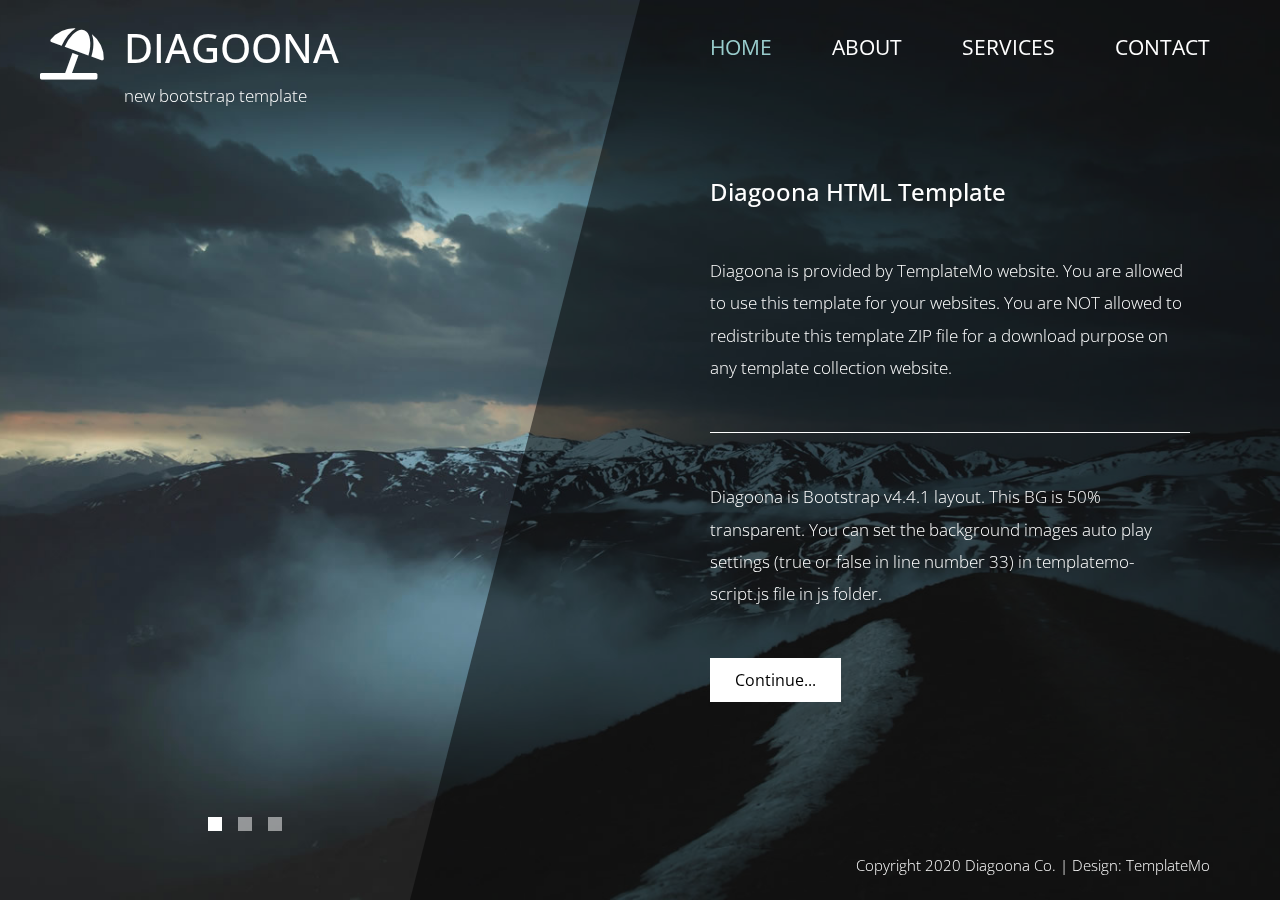
<file: loihalar/templatemo_550_diagoona/templatemo_550_diagoona/index.html>
<!DOCTYPE html>
<html lang="en">

<head>
    <meta charset="UTF-8">
    <meta name="viewport" content="width=device-width, initial-scale=1.0">
    <meta http-equiv="X-UA-Compatible" content="ie=edge">
    <title>Diagoona HTML CSS Template</title>
    <link href="https://fonts.googleapis.com/css?family=Open+Sans:300,400" rel="stylesheet" /> <!-- https://fonts.google.com/ -->
    <link href="css/bootstrap.min.css" rel="stylesheet" /> <!-- https://getbootstrap.com/ -->
    <link href="fontawesome/css/all.min.css" rel="stylesheet" /> <!-- https://fontawesome.com/ -->
    <link href="css/templatemo-diagoona.css" rel="stylesheet" />
<!--

TemplateMo 550 Diagoona

https://templatemo.com/tm-550-diagoona

-->
</head>

<body>
    <div class="tm-container">        
        <div>
            <div class="tm-row pt-4">
                <div class="tm-col-left">
                    <div class="tm-site-header media">
                        <i class="fas fa-umbrella-beach fa-3x mt-1 tm-logo"></i>
                        <div class="media-body">
                            <h1 class="tm-sitename text-uppercase">diagoona</h1>
                            <p class="tm-slogon">new bootstrap template</p>
                        </div>        
                    </div>
                </div>
                <div class="tm-col-right">
                    <nav class="navbar navbar-expand-lg" id="tm-main-nav">
                        <button class="navbar-toggler toggler-example mr-0 ml-auto" type="button" 
                            data-toggle="collapse" data-target="#navbar-nav" 
                            aria-controls="navbar-nav" aria-expanded="false" aria-label="Toggle navigation">
                            <span><i class="fas fa-bars"></i></span>
                        </button>
                        <div class="collapse navbar-collapse tm-nav" id="navbar-nav">
                            <ul class="navbar-nav text-uppercase">
                                <li class="nav-item active">
                                    <a class="nav-link tm-nav-link" href="#">Home <span class="sr-only">(current)</span></a>
                                </li>
                                <li class="nav-item">
                                    <a class="nav-link tm-nav-link" href="about.html">About</a>
                                </li>
                                <li class="nav-item">
                                    <a class="nav-link tm-nav-link" href="services.html">Services</a>
                                </li>                            
                                <li class="nav-item">
                                    <a class="nav-link tm-nav-link" href="contact.html">Contact</a>
                                </li>
                            </ul>                            
                        </div>                        
                    </nav>
                </div>
            </div>
            
            <div class="tm-row">
                <div class="tm-col-left"></div>
                <main class="tm-col-right">
                    <section class="tm-content">
                        <h2 class="mb-5 tm-content-title">Diagoona HTML Template</h2>
                        <p class="mb-5">Diagoona is provided by TemplateMo website. You are allowed to use this template for your websites. You are NOT allowed to redistribute this template ZIP file for a download purpose on any template collection website.</p>
                        <hr class="mb-5">
                        <p class="mb-5">Diagoona is Bootstrap v4.4.1 layout. This BG is 50% transparent. You can set the background images auto play settings (true or false in line number 33) in templatemo-script.js file in js folder.</p>                        
                        <a href="about.html" class="btn btn-primary">Continue...</a>
                    </section>
                </main>
            </div>
        </div>        

        <div class="tm-row">
            <div class="tm-col-left text-center">            
                <ul class="tm-bg-controls-wrapper">
                    <li class="tm-bg-control active" data-id="0"></li>
                    <li class="tm-bg-control" data-id="1"></li>
                    <li class="tm-bg-control" data-id="2"></li>
                </ul>            
            </div>        
            <div class="tm-col-right tm-col-footer">
                <footer class="tm-site-footer text-right">
                    <p class="mb-0">Copyright 2020 Diagoona Co. 
                    
                    | Design: <a rel="nofollow" target="_parent" href="https://templatemo.com" class="tm-text-link">TemplateMo</a></p>
                </footer>
            </div>  
        </div>

        <!-- Diagonal background design -->
        <div class="tm-bg">
            <div class="tm-bg-left"></div>
            <div class="tm-bg-right"></div>
        </div>
    </div>

    <script src="js/jquery-3.4.1.min.js"></script>
    <script src="js/bootstrap.min.js"></script>
    <script src="js/jquery.backstretch.min.js"></script>
    <script src="js/templatemo-script.js"></script>
</body>
</html>
</file>
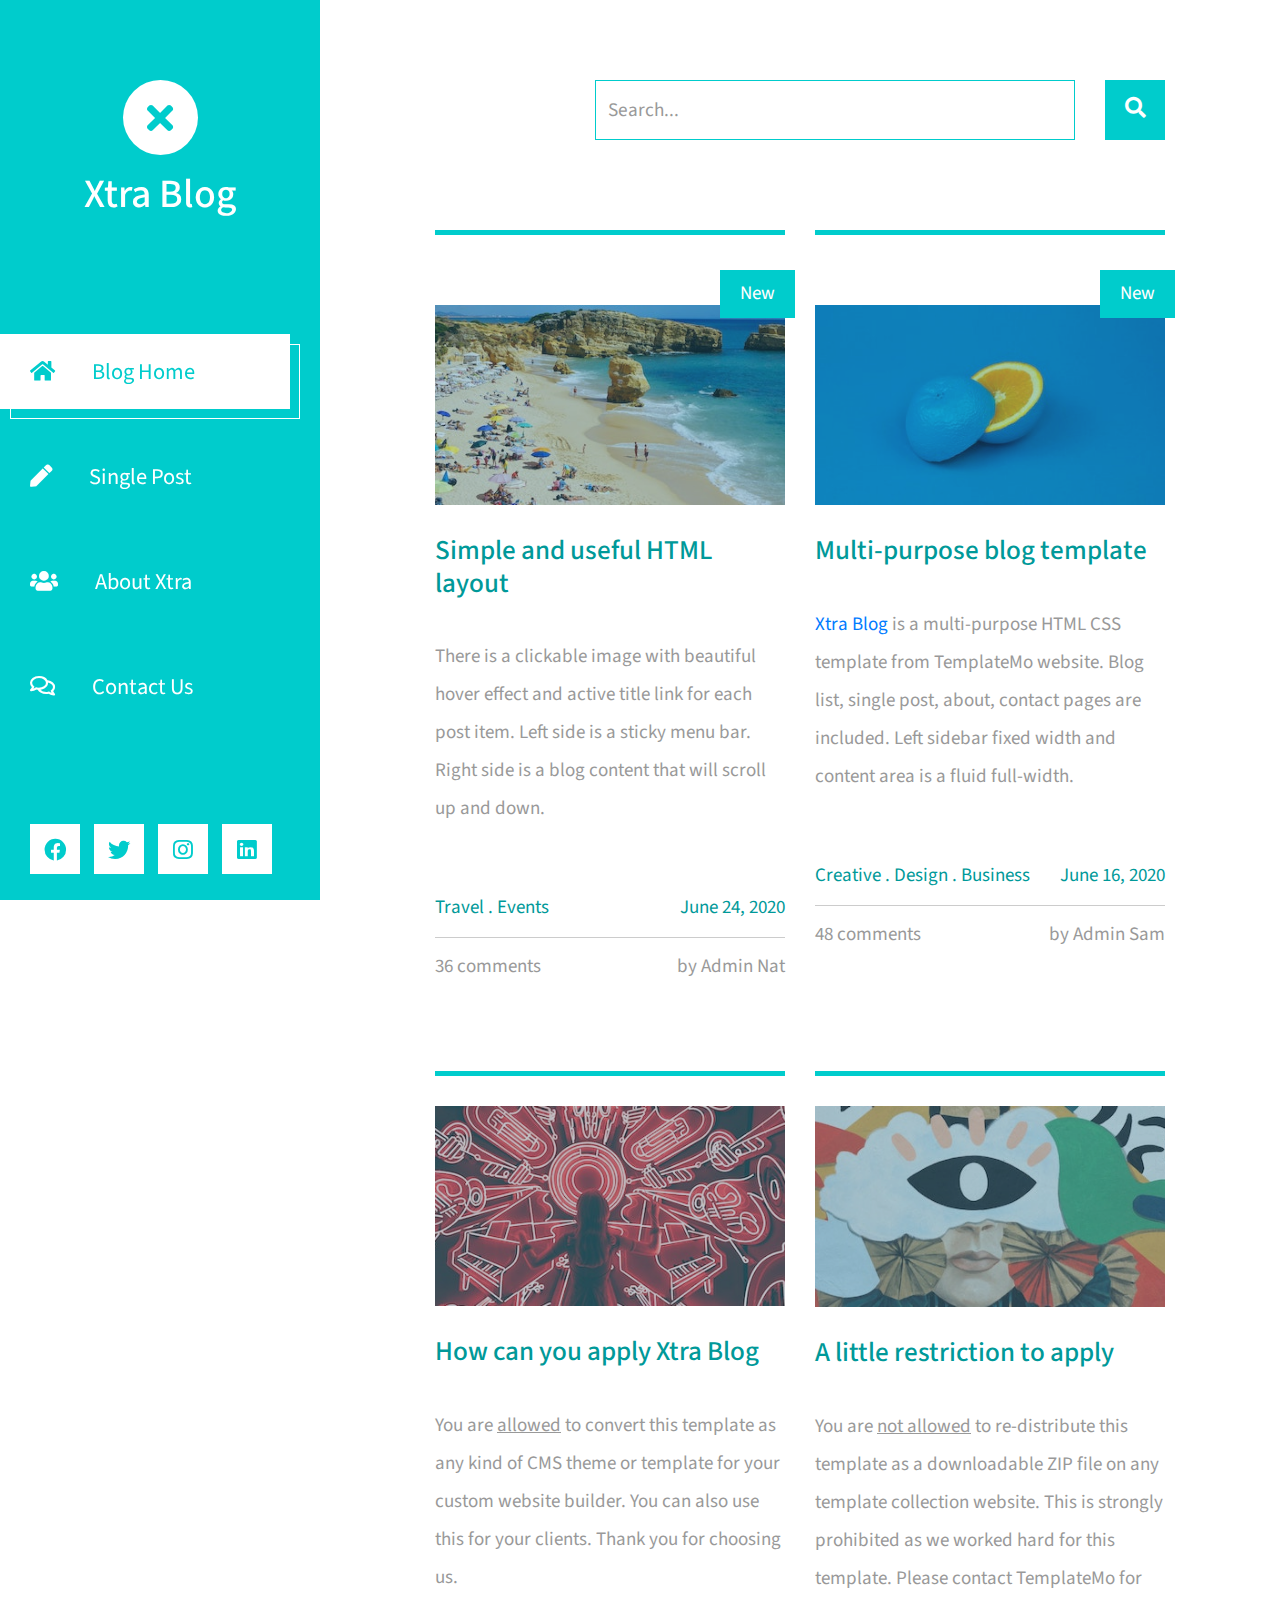
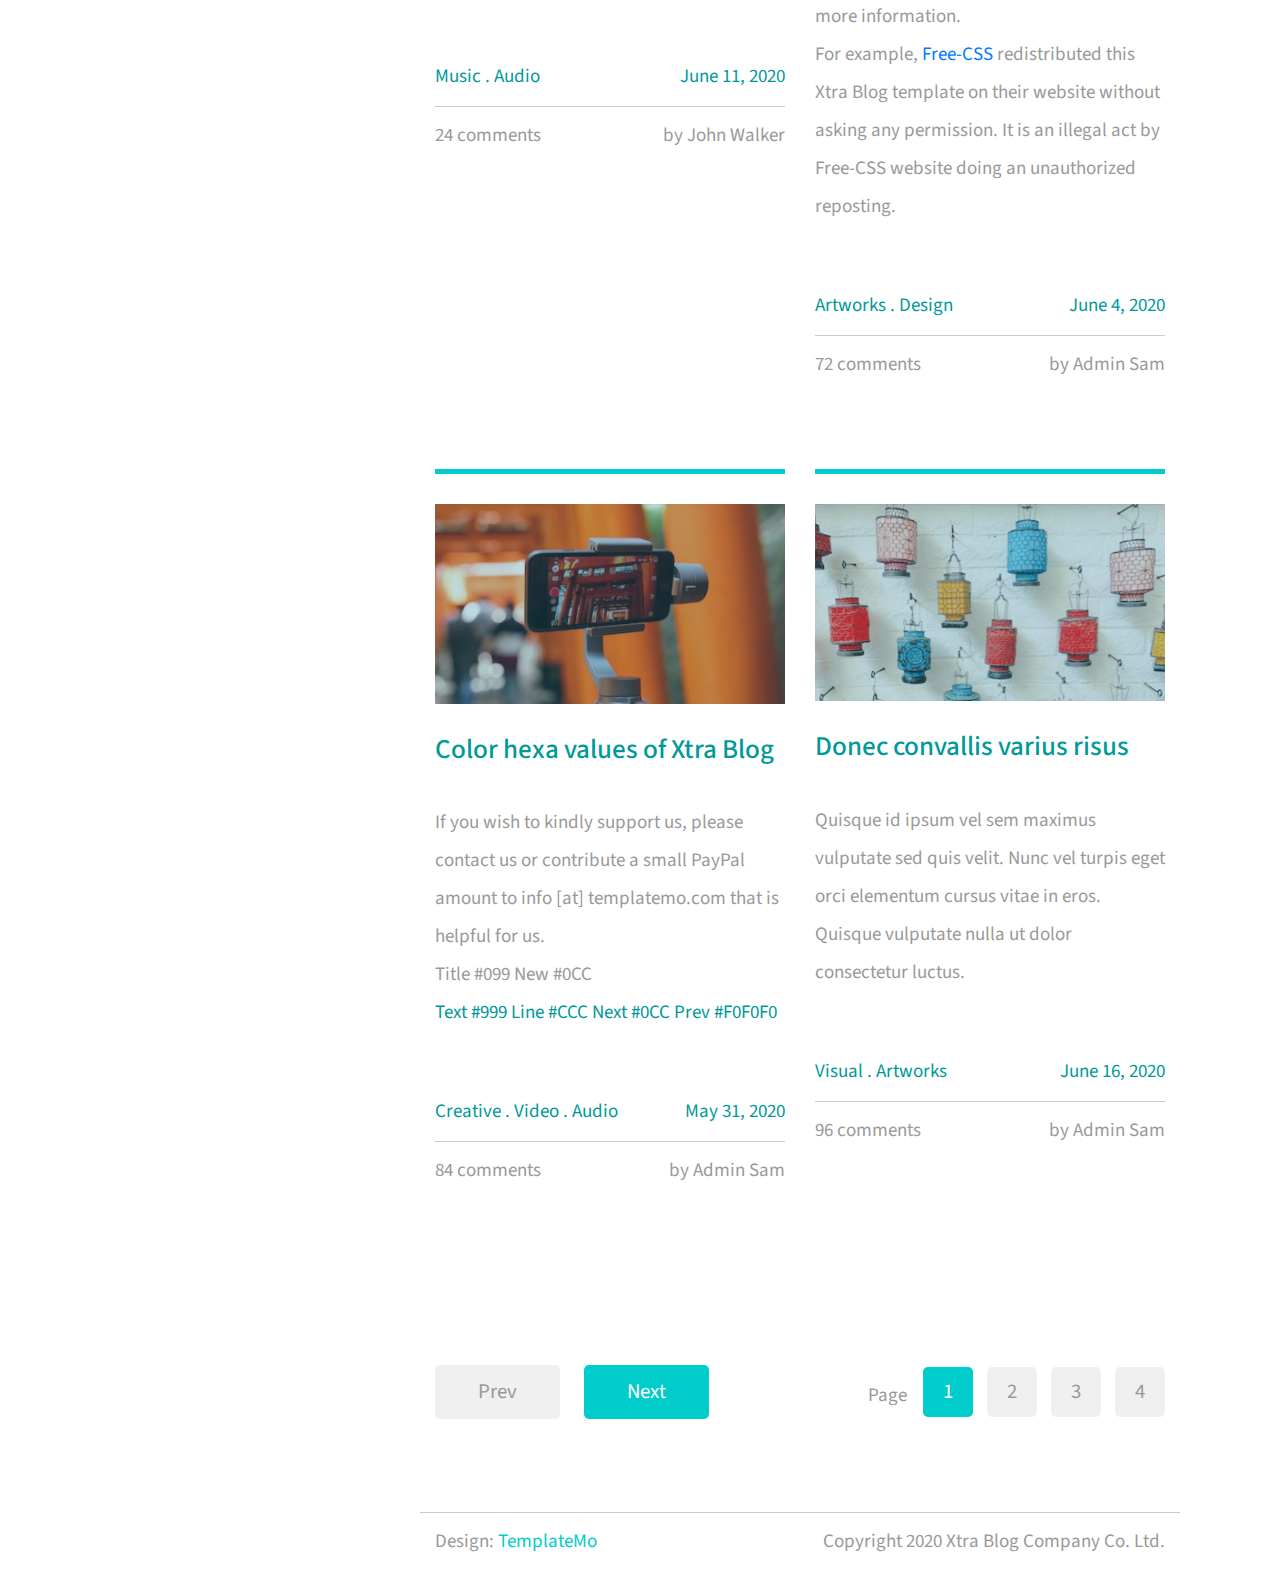
<file: loihalar/templatemo_553_xtra_blog/templatemo_553_xtra_blog/index.html>
<!DOCTYPE html>
<html lang="en">
<head>
	<meta charset="UTF-8">
	<meta name="viewport" content="width=device-width, initial-scale=1.0">
	<title>Xtra Blog</title>
	<link rel="stylesheet" href="fontawesome/css/all.min.css"> <!-- https://fontawesome.com/ -->
	<link href="https://fonts.googleapis.com/css2?family=Source+Sans+Pro&display=swap" rel="stylesheet"> <!-- https://fonts.google.com/ -->
    <link href="css/bootstrap.min.css" rel="stylesheet">
    <link href="css/templatemo-xtra-blog.css" rel="stylesheet">
<!--
    
TemplateMo 553 Xtra Blog

https://templatemo.com/tm-553-xtra-blog

-->
</head>
<body>
	<header class="tm-header" id="tm-header">
        <div class="tm-header-wrapper">
            <button class="navbar-toggler" type="button" aria-label="Toggle navigation">
                <i class="fas fa-bars"></i>
            </button>
            <div class="tm-site-header">
                <div class="mb-3 mx-auto tm-site-logo"><i class="fas fa-times fa-2x"></i></div>            
                <h1 class="text-center">Xtra Blog</h1>
            </div>
            <nav class="tm-nav" id="tm-nav">            
                <ul>
                    <li class="tm-nav-item active"><a href="index.html" class="tm-nav-link">
                        <i class="fas fa-home"></i>
                        Blog Home
                    </a></li>
                    <li class="tm-nav-item"><a href="post.html" class="tm-nav-link">
                        <i class="fas fa-pen"></i>
                        Single Post
                    </a></li>
                    <li class="tm-nav-item"><a href="about.html" class="tm-nav-link">
                        <i class="fas fa-users"></i>
                        About Xtra
                    </a></li>
                    <li class="tm-nav-item"><a href="contact.html" class="tm-nav-link">
                        <i class="far fa-comments"></i>
                        Contact Us
                    </a></li>
                </ul>
            </nav>
            <div class="tm-mb-65">
                <a rel="nofollow" href="https://fb.com/templatemo" class="tm-social-link">
                    <i class="fab fa-facebook tm-social-icon"></i>
                </a>
                <a href="https://twitter.com" class="tm-social-link">
                    <i class="fab fa-twitter tm-social-icon"></i>
                </a>
                <a href="https://instagram.com" class="tm-social-link">
                    <i class="fab fa-instagram tm-social-icon"></i>
                </a>
                <a href="https://linkedin.com" class="tm-social-link">
                    <i class="fab fa-linkedin tm-social-icon"></i>
                </a>
            </div>
            <p class="tm-mb-80 pr-5 text-white">
                Xtra Blog is a multi-purpose HTML template from TemplateMo website. Left side is a sticky menu bar. Right side content will scroll up and down.
            </p>
        </div>
    </header>
    <div class="container-fluid">
        <main class="tm-main">
            <!-- Search form -->
            <div class="row tm-row">
                <div class="col-12">
                    <form method="GET" class="form-inline tm-mb-80 tm-search-form">                
                        <input class="form-control tm-search-input" name="query" type="text" placeholder="Search..." aria-label="Search">
                        <button class="tm-search-button" type="submit">
                            <i class="fas fa-search tm-search-icon" aria-hidden="true"></i>
                        </button>                                
                    </form>
                </div>                
            </div>            
            <div class="row tm-row">
                <article class="col-12 col-md-6 tm-post">
                    <hr class="tm-hr-primary">
                    <a href="post.html" class="effect-lily tm-post-link tm-pt-60">
                        <div class="tm-post-link-inner">
                            <img src="img/img-01.jpg" alt="Image" class="img-fluid">                            
                        </div>
                        <span class="position-absolute tm-new-badge">New</span>
                        <h2 class="tm-pt-30 tm-color-primary tm-post-title">Simple and useful HTML layout</h2>
                    </a>                    
                    <p class="tm-pt-30">
                        There is a clickable image with beautiful hover effect and active title link for each post item. 
                        Left side is a sticky menu bar. Right side is a blog content that will scroll up and down.
                    </p>
                    <div class="d-flex justify-content-between tm-pt-45">
                        <span class="tm-color-primary">Travel . Events</span>
                        <span class="tm-color-primary">June 24, 2020</span>
                    </div>
                    <hr>
                    <div class="d-flex justify-content-between">
                        <span>36 comments</span>
                        <span>by Admin Nat</span>
                    </div>
                </article>
                <article class="col-12 col-md-6 tm-post">
                    <hr class="tm-hr-primary">
                    <a href="post.html" class="effect-lily tm-post-link tm-pt-60">
                        <div class=" tm-post-link-inner">
                            <img src="img/img-02.jpg" alt="Image" class="img-fluid">                            
                        </div>
                        <span class="position-absolute tm-new-badge">New</span>
                        <h2 class="tm-pt-30 tm-color-primary tm-post-title">Multi-purpose blog template</h2>
                    </a>                    
                    <p class="tm-pt-30">
                        <a rel="nofollow" href="https://templatemo.com/tm-553-xtra-blog" target="_blank">Xtra Blog</a>  is a multi-purpose HTML CSS template from TemplateMo website. 
                        Blog list, single post, about, contact pages are included. Left sidebar fixed width and content area is a fluid full-width.
                    </p>
                    <div class="d-flex justify-content-between tm-pt-45">
                        <span class="tm-color-primary">Creative . Design . Business</span>
                        <span class="tm-color-primary">June 16, 2020</span>
                    </div>
                    <hr>
                    <div class="d-flex justify-content-between">
                        <span>48 comments</span>
                        <span>by Admin Sam</span>
                    </div>
                </article>
                <article class="col-12 col-md-6 tm-post">
                    <hr class="tm-hr-primary">
                    <a href="post.html" class="effect-lily tm-post-link tm-pt-20">
                        <div class="tm-post-link-inner">
                            <img src="img/img-03.jpg" alt="Image" class="img-fluid">
                        </div>
                        <h2 class="tm-pt-30 tm-color-primary tm-post-title">How can you apply Xtra Blog</h2>
                    </a>                    
                    <p class="tm-pt-30">
                        You are <u>allowed</u> to convert this template as any kind of CMS theme or template for your custom website builder. 
                        You can also use this for your clients. Thank you for choosing us.
                    </p>
                    <div class="d-flex justify-content-between tm-pt-45">
                        <span class="tm-color-primary">Music . Audio</span>
                        <span class="tm-color-primary">June 11, 2020</span>
                    </div>
                    <hr>
                    <div class="d-flex justify-content-between">
                        <span>24 comments</span>
                        <span>by John Walker</span>
                    </div>
                </article>
                <article class="col-12 col-md-6 tm-post">
                    <hr class="tm-hr-primary">
                    <a href="post.html" class="effect-lily tm-post-link tm-pt-20">
                        <div class="tm-post-link-inner">
                            <img src="img/img-04.jpg" alt="Image" class="img-fluid">
                        </div>
                        <h2 class="tm-pt-30 tm-color-primary tm-post-title">A little restriction to apply</h2>
                    </a>                    
                    <p class="tm-pt-30">
                        You are <u>not allowed</u> to re-distribute this template as a downloadable ZIP file on any template collection
                        website. This is strongly prohibited as we worked hard for this template. Please contact TemplateMo for more information.
                		<br>For example, <a href="https://www.free-css.com/free-css-templates/page272/xtra-blog" target="_blank">Free-CSS</a> redistributed this Xtra Blog template on their website without asking any permission. It is an illegal act by Free-CSS website doing an unauthorized reposting.</p>
                    <div class="d-flex justify-content-between tm-pt-45">
                        <span class="tm-color-primary">Artworks . Design</span>
                        <span class="tm-color-primary">June 4, 2020</span>
                    </div>
                    <hr>
                    <div class="d-flex justify-content-between">
                        <span>72 comments</span>
                        <span>by Admin Sam</span>
                    </div>
                </article>
                <article class="col-12 col-md-6 tm-post">
                    <hr class="tm-hr-primary">
                    <a href="post.html" class="effect-lily tm-post-link tm-pt-20">
                        <div class="tm-post-link-inner">
                            <img src="img/img-05.jpg" alt="Image" class="img-fluid">
                        </div>
                        <h2 class="tm-pt-30 tm-color-primary tm-post-title">Color hexa values of Xtra Blog</h2>
                    </a>                    
                    <p class="tm-pt-30">
                        If you wish to kindly support us, please contact us or contribute a small PayPal amount to info [at] templatemo.com that is helpful for us.
                        <br>
                        Title #099 New #0CC <br>
                        <span class="tm-color-primary">Text #999 Line #CCC Next #0CC Prev #F0F0F0</span>
                    </p>
                    <div class="d-flex justify-content-between tm-pt-45">
                        <span class="tm-color-primary">Creative . Video . Audio</span>
                        <span class="tm-color-primary">May 31, 2020</span>
                    </div>
                    <hr>
                    <div class="d-flex justify-content-between">
                        <span>84 comments</span>
                        <span>by Admin Sam</span>
                    </div>
                </article>
                <article class="col-12 col-md-6 tm-post">
                    <hr class="tm-hr-primary">
                    <a href="post.html" class="effect-lily tm-post-link tm-pt-20">
                        <div class="tm-post-link-inner">
                            <img src="img/img-06.jpg" alt="Image" class="img-fluid">
                        </div>
                        <h2 class="tm-pt-30 tm-color-primary tm-post-title">Donec convallis varius risus</h2>
                    </a>                    
                    <p class="tm-pt-30">
                        Quisque id ipsum vel sem maximus vulputate sed quis velit. Nunc vel turpis eget orci elementum cursus vitae in eros. Quisque vulputate nulla ut dolor consectetur luctus.
                    </p>
                    <div class="d-flex justify-content-between tm-pt-45">
                        <span class="tm-color-primary">Visual . Artworks</span>
                        <span class="tm-color-primary">June 16, 2020</span>
                    </div>
                    <hr>
                    <div class="d-flex justify-content-between">
                        <span>96 comments</span>
                        <span>by Admin Sam</span>
                    </div>
                </article>
            </div>
            <div class="row tm-row tm-mt-100 tm-mb-75">
                <div class="tm-prev-next-wrapper">
                    <a href="#" class="mb-2 tm-btn tm-btn-primary tm-prev-next disabled tm-mr-20">Prev</a>
                    <a href="#" class="mb-2 tm-btn tm-btn-primary tm-prev-next">Next</a>
                </div>
                <div class="tm-paging-wrapper">
                    <span class="d-inline-block mr-3">Page</span>
                    <nav class="tm-paging-nav d-inline-block">
                        <ul>
                            <li class="tm-paging-item active">
                                <a href="#" class="mb-2 tm-btn tm-paging-link">1</a>
                            </li>
                            <li class="tm-paging-item">
                                <a href="#" class="mb-2 tm-btn tm-paging-link">2</a>
                            </li>
                            <li class="tm-paging-item">
                                <a href="#" class="mb-2 tm-btn tm-paging-link">3</a>
                            </li>
                            <li class="tm-paging-item">
                                <a href="#" class="mb-2 tm-btn tm-paging-link">4</a>
                            </li>
                        </ul>
                    </nav>
                </div>                
            </div>            
            <footer class="row tm-row">
                <hr class="col-12">
                <div class="col-md-6 col-12 tm-color-gray">
                    Design: <a rel="nofollow" target="_parent" href="https://templatemo.com" class="tm-external-link">TemplateMo</a>
                </div>
                <div class="col-md-6 col-12 tm-color-gray tm-copyright">
                    Copyright 2020 Xtra Blog Company Co. Ltd.
                </div>
            </footer>
        </main>
    </div>
    <script src="js/jquery.min.js"></script>
    <script src="js/templatemo-script.js"></script>
</body>
</html>
</file>
<file: loihalar/templatemo_518_sentra/templatemo_518_sentra/css/light-box.css>
/* LIGHT BOX */

body:after {
  content: url(../img/close.png) url(../img/loading.gif) url(../img/prev.png) url(../img/next.png);
  display: none;
}

body.lb-disable-scrolling {
  overflow: hidden;
}

.lightboxOverlay {
  position: absolute;
  top: 0;
  left: 0;
  z-index: 99999;
  background-color: black;
  filter: progid:DXImageTransform.Microsoft.Alpha(Opacity=80);
  opacity: 0.8;
  display: none;
}

.lightbox {
  position: absolute;
  margin-top: 0%;
  left: 0;
  width: 100%;
  z-index: 100000;
  text-align: center;
  line-height: 0;
  font-weight: normal;
}

.lightbox .lb-image {
  display: block;
  height: auto;
  max-width: inherit;
  max-height: none;
  border-radius: 5px;

  /* Image border */
  border: 10px solid white;
}

.lightbox a img {
  border: none;
}

.lb-outerContainer {
  position: relative;
  *zoom: 1;
  width: 250px;
  height: 250px;
  margin: 0 auto;
  border-radius: 4px;

  /* Background color behind image.
     This is visible during transitions. */
  background-color: white;
}

.lb-outerContainer:after {
  content: "";
  display: table;
  clear: both;
}

.lb-loader {
  position: absolute;
  top: 43%;
  left: 0;
  height: 25%;
  width: 100%;
  text-align: center;
  line-height: 0;
}

.lb-cancel {
  display: block;
  width: 32px;
  height: 32px;
  margin: 0 auto;
  background: url(../img/loading.gif) no-repeat;
}

.lb-nav {
  position: absolute;
  top: 0;
  left: 0;
  height: 100%;
  width: 100%;
  z-index: 10;
}

.lb-container > .nav {
  left: 0;
}

.lb-nav a {
  outline: none;
  background-image: url('[data-uri]');
}

.lb-prev, .lb-next {
  height: 100%;
  cursor: pointer;
  display: block;
}

.lb-nav a.lb-prev {
  width: 34%;
  left: 0;
  float: left;
  background: url(../img/prev.png) left 48% no-repeat;
  filter: progid:DXImageTransform.Microsoft.Alpha(Opacity=0);
  opacity: 0;
  -webkit-transition: opacity 0.6s;
  -moz-transition: opacity 0.6s;
  -o-transition: opacity 0.6s;
  transition: opacity 0.6s;
}

.lb-nav a.lb-prev:hover {
  filter: progid:DXImageTransform.Microsoft.Alpha(Opacity=100);
  opacity: 1;
}

.lb-nav a.lb-next {
  width: 64%;
  right: 0;
  float: right;
  background: url(../img/next.png) right 48% no-repeat;
  filter: progid:DXImageTransform.Microsoft.Alpha(Opacity=0);
  opacity: 0;
  -webkit-transition: opacity 0.6s;
  -moz-transition: opacity 0.6s;
  -o-transition: opacity 0.6s;
  transition: opacity 0.6s;
}

.lb-nav a.lb-next:hover {
  filter: progid:DXImageTransform.Microsoft.Alpha(Opacity=100);
  opacity: 1;
}

.lb-dataContainer {
  margin: 0 auto;
  padding-top: 5px;
  *zoom: 1;
  width: 100%;
  -moz-border-radius-bottomleft: 4px;
  -webkit-border-bottom-left-radius: 4px;
  border-bottom-left-radius: 4px;
  -moz-border-radius-bottomright: 4px;
  -webkit-border-bottom-right-radius: 4px;
  border-bottom-right-radius: 4px;
}

.lb-dataContainer:after {
  content: "";
  display: table;
  clear: both;
}

.lb-data {
  padding: 0 4px;
  color: #ccc;
}

.lb-data .lb-details {
  width: 85%;
  float: left;
  text-align: left;
  line-height: 1.1em;
}

.lb-data .lb-caption {
  font-size: 13px;
  font-weight: bold;
  line-height: 1em;
}

.lb-data .lb-caption a {
  color: #4ae;
}

.lb-data .lb-number {
  margin-top: 15px;
  display: block;
  clear: left;
  padding-bottom: 1em;
  font-size: 13px;
  color: #999999;
}

.lb-data .lb-close {
  display: block;
  float: right;
  width: 30px;
  height: 30px;
  background: url(../img/close.png) top right no-repeat;
  text-align: right;
  outline: none;
  filter: progid:DXImageTransform.Microsoft.Alpha(Opacity=70);
  opacity: 0.7;
  -webkit-transition: opacity 0.2s;
  -moz-transition: opacity 0.2s;
  -o-transition: opacity 0.2s;
  transition: opacity 0.2s;
}

.lb-data .lb-close:hover {
  cursor: pointer;
  filter: progid:DXImageTransform.Microsoft.Alpha(Opacity=100);
  opacity: 1;
}
</file>
<file: loihalar/templatemo_518_sentra/templatemo_518_sentra/css/owl-carousel.css>
/**
 * Owl Carousel v2.3.1
 * Copyright 2013-2018 David Deutsch
 * Licensed under: SEE LICENSE IN https://github.com/OwlCarousel2/OwlCarousel2/blob/master/LICENSE
 */
/*
 *  Owl Carousel - Core
 */
.owl-carousel {
  display: none;
  width: 100%;
  -webkit-tap-highlight-color: transparent;
  /* position relative and z-index fix webkit rendering fonts issue */
  position: relative;
  z-index: 1; }
  .owl-carousel .owl-stage {
    position: relative;
    -ms-touch-action: pan-Y;
    touch-action: manipulation;
    -moz-backface-visibility: hidden;
    /* fix firefox animation glitch */ }
  .owl-carousel .owl-stage:after {
    content: ".";
    display: block;
    clear: both;
    visibility: hidden;
    line-height: 0;
    height: 0; }
  .owl-carousel .owl-stage-outer {
    position: relative;
    overflow: hidden;
    /* fix for flashing background */
    -webkit-transform: translate3d(0px, 0px, 0px); }
  .owl-carousel .owl-wrapper,
  .owl-carousel .owl-item {
    -webkit-backface-visibility: hidden;
    -moz-backface-visibility: hidden;
    -ms-backface-visibility: hidden;
    -webkit-transform: translate3d(0, 0, 0);
    -moz-transform: translate3d(0, 0, 0);
    -ms-transform: translate3d(0, 0, 0); }
  .owl-carousel .owl-item {
    position: relative;
    min-height: 1px;
    float: left;
    -webkit-backface-visibility: hidden;
    -webkit-tap-highlight-color: transparent;
    -webkit-touch-callout: none; }
  .owl-carousel .owl-item img {
    display: block;
    width: 100%; }
  .owl-carousel .owl-nav.disabled,
  .owl-carousel .owl-dots.disabled {
    display: none; }
  .owl-carousel .owl-nav .owl-prev,
  .owl-carousel .owl-nav .owl-next,
  .owl-carousel .owl-dot {
    cursor: pointer;
    cursor: hand;
    -webkit-user-select: none;
    -khtml-user-select: none;
    -moz-user-select: none;
    -ms-user-select: none;
    user-select: none; }
  .owl-carousel .owl-nav button.owl-prev,
  .owl-carousel .owl-nav button.owl-next,
  .owl-carousel button.owl-dot {
    background: none;
    color: inherit;
    border: none;
    padding: 0 !important;
    font: inherit; }
  .owl-carousel.owl-loaded {
    display: block; }
  .owl-carousel.owl-loading {
    opacity: 0;
    display: block; }
  .owl-carousel.owl-hidden {
    opacity: 0; }
  .owl-carousel.owl-refresh .owl-item {
    visibility: hidden; }
  .owl-carousel.owl-drag .owl-item {
    -ms-touch-action: none;
        touch-action: none;
    -webkit-user-select: none;
    -moz-user-select: none;
    -ms-user-select: none;
    user-select: none; }
  .owl-carousel.owl-grab {
    cursor: move;
    cursor: grab; }
  .owl-carousel.owl-rtl {
    direction: rtl; }
  .owl-carousel.owl-rtl .owl-item {
    float: right; }

/* No Js */
.no-js .owl-carousel {
  display: block; }

/*
 *  Owl Carousel - Animate Plugin
 */
.owl-carousel .animated {
  animation-duration: 1000ms;
  animation-fill-mode: both; }

.owl-carousel .owl-animated-in {
  z-index: 0; }

.owl-carousel .owl-animated-out {
  z-index: 1; }

.owl-carousel .fadeOut {
  animation-name: fadeOut; }

@keyframes fadeOut {
  0% {
    opacity: 1; }
  100% {
    opacity: 0; } }

/*
 * 	Owl Carousel - Auto Height Plugin
 */
.owl-height {
  transition: height 500ms ease-in-out; }

/*
 * 	Owl Carousel - Lazy Load Plugin
 */
.owl-carousel .owl-item .owl-lazy {
  opacity: 0;
  transition: opacity 400ms ease; }

.owl-carousel .owl-item img.owl-lazy {
  transform-style: preserve-3d; }

/*
 * 	Owl Carousel - Video Plugin
 */
.owl-carousel .owl-video-wrapper {
  position: relative;
  height: 100%;
  background: #000; }

.owl-carousel .owl-video-play-icon {
  position: absolute;
  height: 80px;
  width: 80px;
  left: 50%;
  top: 50%;
  margin-left: -40px;
  margin-top: -40px;
  background: url("owl.video.play.png") no-repeat;
  cursor: pointer;
  z-index: 1;
  -webkit-backface-visibility: hidden;
  transition: transform 100ms ease; }

.owl-carousel .owl-video-play-icon:hover {
  -ms-transform: scale(1.3, 1.3);
      transform: scale(1.3, 1.3); }

.owl-carousel .owl-video-playing .owl-video-tn,
.owl-carousel .owl-video-playing .owl-video-play-icon {
  display: none; }

.owl-carousel .owl-video-tn {
  opacity: 0;
  height: 100%;
  background-position: center center;
  background-repeat: no-repeat;
  background-size: contain;
  transition: opacity 400ms ease; }

.owl-carousel .owl-video-frame {
  position: relative;
  z-index: 1;
  height: 100%;
  width: 100%; }
</file>
<file: loihalar/templatemo_518_sentra/templatemo_518_sentra/css/templatemo-style.css>
/* 

Sentra Template

https://templatemo.com/tm-518-sentra

*/

body {
  font-family: 'Open Sans', sans-serif;
}

p {
  font-size: 13px;
  color: #7a7a7a;
  line-height: 24px;
}

.page-content {
  width: 77.5%;
  float: right;
}

.content-section {
  padding-top: 80px;
  position: relative;
  width: 100%;
  display: inline-block;
  height: auto;
  left: 50%;
  text-align: center;
  -webkit-transform: translateX(-50%);
  -moz-transform: translateX(-50%);
  -ms-transform: translateX(-50%);
  -o-transform: translateX(-50%);
  transform: translateX(-50%);
}

.section-heading {
  text-align: left;
  position: relative;
  margin-bottom: 60px;
}

.section-heading h1 {
  margin-top: 0px;
  font-size: 32px;
  color: #232323;
  display: inline-block;
  margin-right: 50px;
}

.section-heading em {
  font-style: normal;
  font-weight: 700;
  color: #45489a;
}

.section-heading p {
  display: inline-block;
  font-size: 15px;
  line-height: 26px;
  color: #343434;
  position: absolute;
  top: 12.5px;
}

.white-button a {
  font-size: 13px;
  font-weight: 600;
  color: #45489a;
  text-transform: capitalize;
  background-color: #fff;
  display: inline-block;
  height: 44px;
  line-height: 44px;
  padding: 0px 25px;
  letter-spacing: 0.25px;
  text-decoration: none;
  transition: all 0.3s;
}

.white-button a:hover {
  background-color: #45489a;
  color: #fff;
}

.accent-button a {
  font-size: 13px;
  font-weight: 600;
  color: #fff;
  text-transform: capitalize;
  background-color: #45489a;
  display: inline-block;
  height: 44px;
  line-height: 44px;
  padding: 0px 25px;
  letter-spacing: 0.25px;
  text-decoration: none;
  transition: all 0.3s;
}

.accent-button a:hover {
  background-color: #fff;
  color: #45489a;
}

header {
    position: fixed;
    top: 0;
    transition: top 0.3s ease-in-out;
    width: 100%;
}

.nav-up {
    top: -75px;
}

/* Responsive Navigation */

.responsive-nav {
  position: fixed;
  z-index: 10;
  width: 100%;
  height: 80px;
  background-color: rgba(250,250,250,.95);
  box-shadow: 0px 5px 15px rgba(0,0,0,0.2);
}

.navbar-toggle {
  position: absolute;
  top: 40%;
  left: 50%;
  display: inline-block;
  -webkit-transform: translateX(-50%) translateY(-50%);
  -moz-transform: translateX(-50%) translateY(-50%);
  -ms-transform: translateX(-50%) translateY(-50%);
  -o-transform: translateX(-50%) translateY(-50%);
  transform: translateX(-50%) translateY(-50%);
}

.navbar-nav {
  margin: 0;
  border: none;
}

#main-nav ul {
  text-align: center;
  background-color: rgba(0,0,0,0.9);
  margin-top: 59px;
  width: 100%;
}
#main-nav ul li {
  margin: 15px 0px;
}
#main-nav ul li:hover {
  background-color: transparent;
}
#main-nav ul li a {
  font-size: 15px;
  text-transform: capitalize;
  color: #fff;
  box-shadow: none;
  border: none;
}

#main-nav ul li a:hover {
  opacity: 0.5;
  background-color: transparent;
}

.navbar-toggle span {
  background-color: #232323;
}


/* Sidebar Style */

.sidebar-navigation {
  width: 22.5%;
  float: left;
  height: 100%;
  position: fixed;
  background-color: rgba(12,12,12,0.9);
  z-index: 10;
}

.sidebar-navigation .logo {
  position: absolute;
  width: 100%;
  height: 140px;
  line-height: 100px;
  background-color: #45489a;
  padding: 20px;
  text-align: center;
}

.sidebar-navigation .logo a {
  text-decoration: none;
  color: #fff;
  font-size: 24px;
  font-weight: 700;
  text-transform: uppercase;
  letter-spacing: 0.5px;
  height: 100px;
  width: 100%;
  display: inline-block;
  border: 1px solid rgba(250,250,250,0.5);
}

.sidebar-navigation .logo em {
  font-style: normal;
  font-weight: 300;
}

.sidebar-navigation nav {
  position: relative;
  top: 60%;
  left: 60%;
  -webkit-transform: translateX(-60%) translateY(-60%);
  -moz-transform: translateX(-60%) translateY(-60%);
  -ms-transform: translateX(-60%) translateY(-60%);
  -o-transform: translateX(-60%) translateY(-60%);
  transform: translateX(-60%) translateY(-60%);
}

.sidebar-navigation ul {
  margin-left: 45px;
  list-style: none;
  padding: 0;
}
.sidebar-navigation li{
  padding: 10px 0;
}
.sidebar-navigation span{
  display: inline-block;
  position:relative;
}
.sidebar-navigation nav a{
  display: inline-block;
  color: #fff;
  margin-top: 5px;
  text-decoration: none!important;
  font-size: 15px;
  letter-spacing: 0.5px;
  text-transform: capitalize;
}
.circle{
  margin-right: 5px;
  height: 10px;
  width: 10px;
  left: 0px;
  top: -1px;
  border-radius: 50%;
  background-color: transparent;
  border: 2px solid #fff;
  transition: all 0.3s;
}
.rect{
  height: 1px;
  width: 0px;
  left: 0;
  bottom: 5.5px;
  background-color: #fff;
  -webkit-transition: -webkit-transform 0.1s, width 0.6s;
  -moz-transition: -webkit-transform 0.1s, width 0.6s;
  transition: transform 0.1s, width 0.6s;
}
.sidebar-navigation nav a:focus {
  color: #fff;
}
.sidebar-navigation nav a:hover, nav .active-section {
  color: #fff;
}
.sidebar-navigation nav a:hover span, nav .active-section span{
  background-color: #ddd;
}
.sidebar-navigation nav .active-section .rect{
  width: 30px;
}
.sidebar-navigation nav .active-section .circle{
  background-color: #fff;
}

.sidebar-navigation .social-icons {
  position: absolute;
  width: 100%;  
  bottom: 10px;
  padding: 0;
  margin: 0;
  text-align: center;
}

.sidebar-navigation .social-icons li {
  display: inline-block;
  margin-right: 15px;
  margin-top: 0px;
  margin-bottom: 0px;
}
.sidebar-navigation .social-icons li:last-child {
  margin-right: 0px;
}

.sidebar-navigation .social-icons li a {
  font-size: 18px;
  color: #fff;
  transition: all 0.5s;
}

.sidebar-navigation .social-icons li a:hover {
  color: #45489a;
}


/* Slider Style */

.slider .content-section {
  padding-top: 0px;
  min-width: 100%;
  min-height: 100vh;
  width: 100%;
  height: 100vh;
  text-align: center;
}

.slider p a {
	color: #FFF;
}
.slider p a:hover {
	color: #FF0;
	text-decoration: none;
}

.Modern-Slider .info {
  text-align: right;
  position: absolute;
  z-index: 10;
  top: 50%;
  right: 60px;
  -webkit-transform: translateY(-50%);
  -moz-transform: translateY(-50%);
  -ms-transform: translateY(-50%);
  -o-transform: translateY(-50%);
  transform: translateY(-50%);
  display: inline-block;
}

.Modern-Slider .info h1 {
  margin-top: 0px;
  margin-bottom: 15px;
  font-size: 48px;
  color: #fff;
  font-weight: 700;
}

.Modern-Slider .info p {
  font-size: 15px;
  color: #fff;
}

.Modern-Slider .info .white-button {
  margin-top: 30px;
}

.Modern-Slider .info .white-button a:focus {
  outline: none;
}

.Modern-Slider .slick-dots {
  opacity: 0;
}

.Modern-Slider .NextArrow{
  outline: none;
  display: none;
  position:absolute;
  top:60px;
  right:60px;
  width:50px;
  height:50px;
  background:rgba(0,0,0,.50);
  border:0 none;
  margin-top:-22.5px;
  text-align:center;
  font:32px/50px FontAwesome;
  color:#FFF;
  z-index:5;
}

.Modern-Slider .NextArrow:before{content:'\f105';}

.Modern-Slider .PrevArrow{
  outline: none;
  position:absolute;
  top:60px;
  right: 120px;
  width:50px;
  height:50px;
  background:rgba(0,0,0,.50);
  border:0 none;
  margin-top:-22.5px;
  text-align:center;
  font:32px/50px FontAwesome;
  color:#FFF;
  z-index:5;
}

.Modern-Slider .item .image {
  width: 100%;
  height: 100vh;
  background-position: center center;
  background-size: cover;
  display: block;
}

.Modern-Slider .item-1 .image {
  background-image: url(../img/slide_1.jpg);
}

.Modern-Slider .item-2 .image {
  background-image: url(../img/slide_2.jpg);
}

.Modern-Slider .item-3 .image {
  background-image: url(../img/slide_3.jpg);
}

.Modern-Slider .PrevArrow:before{content:'\f104';}

.Modern-Slider .item .image {
  animation: zoomin 12s ease-in-out infinite alternate;
  -webkit-animation: zoomin 12s ease-in-out infinite alternate;
}

@keyframes zoomin {
    0% {-webkit-transform: scale(1);}
    100% {-webkit-transform: scale(1.2);}
}

.Modern-Slider {background:transparent;}

/* ==== Slick Slider Css Ruls === */
.slick-slider{position:relative;display:block;-webkit-user-select:none;-moz-user-select:none;-ms-user-select:none;user-select:none;-webkit-touch-callout:none;-khtml-user-select:none;-ms-touch-action:pan-y;touch-action:pan-y;-webkit-tap-highlight-color:transparent}
.slick-list{position:relative;display:block;overflow:hidden;margin:0;padding:0}
.slick-list:focus{outline:none}.slick-list.dragging{cursor:hand}
.slick-slider .slick-track,.slick-slider .slick-list{-webkit-transform:translate3d(0,0,0);-ms-transform:translate3d(0,0,0);transform:translate3d(0,0,0)}
.slick-track{position:relative;top:0;left:0;display:block}
.slick-track:before,.slick-track:after{display:table;content:''}.slick-track:after{clear:both}
.slick-loading .slick-track{visibility:hidden}
.slick-slide{display:none;float:left /* If RTL Make This Right */ ;height:100%;min-height:1px}
.slick-slide.dragging img{pointer-events:none}
.slick-initialized .slick-slide{display:block}
.slick-loading .slick-slide{visibility:hidden}
.slick-vertical .slick-slide{display:block;height:auto;border:1px solid transparent}


/* Featured Style */

#featured {
  padding-left: 60px;
  padding-right: 60px;
  padding-bottom: 80px;
  border-bottom: 1px solid #eee;
}

#featured .section-heading {
  margin-right: 20%;
}

#featured .content-section {
  display: inline-block;
  position: relative;
}

#featured .owl-dots {
  margin-top: 40px;
}

#featured .owl-dots .owl-dot span  {
  width: 12px;
  height: 12px;
  background-color: #cdcdcd!important;
  display: inline-block;
  border-radius: 50%;
  margin: 0 3px;
}

#featured .owl-dots .active span {
  background-color: #45489a!important;
}

#featured .owl-dots button {
  outline: none;
}

#featured .owl-nav {
  position: absolute;
  display: inline-block;
  top: -110px;
  right: 0;
}

#featured .owl-nav button:focus {
  outline: none;
}

#featured .owl-nav .owl-prev span {
  margin-right: 10px;
}

#featured .owl-nav .owl-next span, #featured .owl-nav .owl-prev span {
  outline: none;
  width: 50px;
  height: 50px;
  display: inline-block;
  text-align: center;
  line-height: 42px;
  background-color: #eee;
  color: #232323;
  font-size: 42px;
  transition: all 0.5s;
}

#featured .owl-nav span:hover {
  background-color: #45489a;
  color: #fff;
}

#featured .item {
  text-align: left;
  position: relative;
  z-index: 10;
}

#featured .item .image {
  position: relative;
}

#featured .item .image img {
  width: 100%;
  overflow: hidden;
}

#featured .item .image .featured-button a {
  font-size: 13px;
  font-weight: 600;
  color: #fff;
  text-align: center;
  text-transform: capitalize;
  background-color: rgba(69,72,154, 0.9);
  display: inline-block;
  height: 44px;
  line-height: 44px;
  width: 100%;
  letter-spacing: 0.25px;
  text-decoration: none;
  transition: all 0.5s;
  position: absolute;
  z-index: 9;
  bottom: -44px;
  opacity: 0;
}

#featured .item:hover .featured-button a {
  bottom: 0;
  opacity: 1;
}

#featured .item .text-content {
  padding-top: 20px;
  background-color: #fff;
  position: relative;
  z-index: 10;
}

#featured .item .text-content h4 {
  margin-top: 0px;
  margin-bottom: 5px;
  font-size: 21px;
  font-weight: 600;
  color: #232323;
  letter-spacing: 0.5px;
}

#featured .item .text-content span {
  display: inline-block;
  font-size: 15px;
  font-weight: 600;
  color: #7a7a7a;
  letter-spacing: 0.5px;
  margin-bottom: 12.5px;
}



/* Projects Style */

#projects {
  padding-left: 60px;
  padding-right: 60px;
  padding-bottom: 50px;
}

#projects .masonry {
  position: relative;
  width: 100%;
}

#projects .masonry .item img {
  transition: all 1s;
  width: 100%;
  overflow: hidden;
  margin-bottom: 30px;
}

#projects .masonry .item img:hover {
  opacity: 0.5;
}



/* Video Presentation Style */

#video {
  text-align: center;
  background-color: #f4f4f4;
  padding: 100px 60px;
}

#video .section-heading {
  margin-bottom: 30px;
  text-align: center;
}

#video .section-heading h1 {
  display: block;
  margin: 0px;
}

#video .section-heading p {
  position: relative;
  margin: 0px;
}

#video .accent-button {
  margin-top: 30px;
}

.box-video{
  width: 100%;
  position: relative;
  margin-top: 30px;
  cursor: pointer;
  overflow: hidden;
}

.box-video .bg-video{
  position: absolute;
  top: 0;
  left: 0;
  width: 100%;
  height: 100%;
  background-repeat: no-repeat;
  background-position: center;
  background-size: cover;
  z-index: 2;
}

.box-video .video-container{
  position: relative;
  margin: 0;
  z-index: 1;
}

.box-video .bt-play {
  position: absolute;
  top:50%;
  left:50%;
  margin:-30px 0 0 -30px;
  display: inline-block;
  width: 60px;
  height: 60px;
  background:#fff;
  border-radius: 50%;
  text-indent: -999em;
  cursor: pointer;
  z-index:2;
  -webkit-transition: all .3s ease-out;
  transition: all .3s ease-out;
}
.box-video .bt-play:after {
  content: '';
  position: absolute;
  left: 50%;
  top: 50%;
  height: 0;
  width: 0;
  margin: -12px 0 0 -6px;
  border: solid transparent;
  border-left-color: #000;
  border-width: 12px 20px;
  -webkit-transition: all .3s ease-out;
  transition: all .3s ease-out;
}
.box-video:hover .bt-play {
  transform: scale(1.1);
}

.box-video.open .bg-video{
  visibility: hidden;
  opacity: 0;
  -webkit-transition: all .6s .8s;
  transition: all .6s .8s;  
}
.box-video.open .video-container{
  opacity: 1;
  -webkit-transition: all .6s .8s;
  transition: all .6s .8s;
}




/* Blog Style */

#blog {
  padding-left: 60px;
  padding-right: 60px;
  padding-bottom: 80px;
}

#blog .tabs {
  list-style: none;
  margin: 0px;
  padding: 0px;
  height: 90px;
  width: 100%;
  background-color: #eee;
  border-bottom: 10px solid #45489a;
}

#blog .tabs li {
  display: inline-block;
  text-align: center;
  width: 25%;
  float: left;
  margin: 0;
  padding: 0;
}

#blog .tabs a {
  display: block;
  text-align: center;
  text-decoration: none;
  text-transform: capitalize;
  letter-spacing: 0.5px;
  color: #232323;
  font-size: 19px;
  line-height: 80px;
  font-weight: 600;
  transition: 0.5s;
}

#blog .tabs a:hover {
  color: #45489a;
}


#blog .tabs .active:hover {
  color: #fff;
}

#blog .tabs .active {
  background-color: #45489a;
  color: #fff;
}

.tabgroup {
  background-color: #f4f4f4;
  padding: 20px 30px;
}

.clearfix:after {
  content:"";
  display:table;
  clear:both;
}

#blog .tabgroup ul {
  padding: 0;
  margin: 0;
  list-style: none;
}

#blog .tabgroup ul li {
  display: inline-block;
  text-align: left;
  margin-bottom: 10px;
  padding-bottom: 20px;
  border-bottom: 1px solid #ddd;
}

#blog .tabgroup ul li:last-child {
  border-bottom: none;
  margin-bottom: 0px;
  padding-bottom: 10px;
}

#blog .tabgroup ul li img {
  float: left;
  margin-right: 30px;
  max-width: 100%;
  overflow: hidden;
}
#blog .tabgroup ul li .text-content {
  display: inline;
}

#blog .item .text-content h4 {
  padding-top: 7.5px;
  margin-top: 0px;
  margin-bottom: 5px;
  font-size: 21px;
  font-weight: 600;
  color: #232323;
  letter-spacing: 0.5px;
}

#blog .item .text-content span {
  display: inline-block;
  font-size: 15px;
  font-weight: 600;
  color: #7a7a7a;
  letter-spacing: 0.5px;
  margin-bottom: 15px;
}

#blog .item .text-content .accent-button {
  margin-top: 25px;
}




/* Contact Style */

#contact {
  padding-top: 0px;
}

#contact-content {
  padding: 80px 60px;
}

#contact input {
  border-radius: 0px;
  padding-left: 15px;
  font-size: 13px;
  color: #aaa;
  background-color: #f4f4f4;
  border: 1px solid #eee;
  outline: none;
  box-shadow: none;
  line-height: 40px;
  height: 40px;
  width: 100%;
  margin-bottom: 25px;
}

#contact textarea {
  border-radius: 0px;
  padding-left: 15px;
  padding-top: 10px;
  font-size: 13px;
  color: #aaa;
  background-color: #f4f4f4;
  border: 1px solid #eee;
  outline: none;
  box-shadow: none;
  height: 200px;
  max-height: 250px;
  width: 100%;
  max-width: 100%;
  margin-bottom: 25px;
}

#contact button {
  font-size: 13px;
  border-radius: 0px;
  font-weight: 600;
  color: #fff;
  text-transform: capitalize;
  background-color: #45489a;
  display: inline-block;
  height: 44px;
  line-height: 24px;
  outline: none;
  box-shadow: none;
  width: 100%;
  letter-spacing: 0.25px;
  text-decoration: none;
  transition: all 0.3s;
}

#contact button:hover {
  color: #232323;
  background-color: #f4f4f4;
}



/* Footer Style */

.footer {
  background-color: rgba(12,12,12,0.9);
  height: 80px;
  line-height: 80px;
  display: inline-block;
  text-align: center;
  width: 100%;
}

.footer p {
  margin-bottom: 0px;
  font-size: 13px;
  line-height: 80px;
  color: #fff;
  letter-spacing: 0.5px;
  font-weight: 300;
}

.footer p a {
  text-decoration: none;
  color: #fff;
  font-weight: 600;
}



/* Responsive Style */

@media (max-width: 992px) {

  .responsive-nav {
    display: none;
  }

  .sidebar-navigation .logo a {
    font-size: 18px;
  }

  .sidebar-navigation nav a {
    font-size: 13px;
  }

  .sidebar-navigation nav ul {
    margin-left: 30px;
  }

  .sidebar-navigation .social-icons li a {
    font-size: 15px;
  }

}


@media (max-width: 767px) {

  .responsive-nav {
    display: block;
    height: 60px;
  }

  .page-content {
    width: 100%;
  }

  .Modern-Slider .info {
    text-align: center;
    right: 0px;
    padding: 0px 30px;
  }

  .Modern-Slider .NextArrow{
    outline: none;
    display: none;
    position:absolute;
    top:120px;
    right: 50%;
    transform: translateX(50%);
    margin-right: -30px;
    width:50px;
    height:50px;
    background:rgba(0,0,0,.50);
    border:0 none;
    text-align:center;
    font:32px/50px FontAwesome;
    color:#FFF;
    z-index:5;
  }

  .Modern-Slider .NextArrow:before{content:'\f105';}

  .Modern-Slider .PrevArrow{
    outline: none;
    position:absolute;
    top:120px;
    left: 50%;
    transform: translateX(-50%);
    margin-left: -30px;
    width:50px;
    height:50px;
    background:rgba(0,0,0,.50);
    border:0 none;
    text-align:center;
    font:32px/50px FontAwesome;
    color:#FFF;
    z-index:5;
  }

  

}

@media (max-width: 690px) {

  .section-heading p {
    position: relative;
  }

  #featured {
    padding-left: 15px;
    padding-right: 15px;
  }

  #featured .owl-nav {
    position: absolute;
    display: inline-block;
    top: -220px;
    right: 0;
  }

  #projects {
    padding-left: 15px;
    padding-right: 15px;
  }

  #video {
    padding-left: 15px;
    padding-right: 15px;
  }

  #blog {
    padding-left: 15px;
    padding-right: 15px;
  }

  #blog .tabs a {
    font-size: 13px;
  }

  #blog .tabgroup ul li img {
    float: none;
    width: 100%;
    margin-bottom: 15px;
  }
  #blog .tabgroup ul li .text-content {
    display: block;
  }

  #contact-content {
    padding-left: 15px;
    padding-right: 15px;
  }

}
</file>
<file: loihalar/templatemo_550_diagoona/templatemo_550_diagoona/css/templatemo-diagoona.css>
/*

TemplateMo 550 Diagoona

https://templatemo.com/tm-550-diagoona

*/

body {
    font-family: 'Open Sans', Arial, sans-serif;
    font-size: 17px;
    font-weight: 300;
    overflow-x: hidden;
    color: white;
    background-color: #2C353C;
}

a { 
    transition: all 0.3s ease; 
    text-decoration: none;
}

ul { padding: 0; }
a:hover { text-decoration: none; }
button:focus { outline: none; }
p { line-height: 1.9; }
.tm-logo { margin-right: 20px; }
.tm-slogan { font-size: 0.8rem; }

/* Navigation */
.navbar-toggler {
    padding: 8px 15px;
    border: 0;
    border-radius: 0;
    transform: skewX(-15deg);
    background-color: rgba(0,0,0,0.5);
    color: white;    
}

.navbar-toggler i { transform: skewX(15deg); }

.navbar-expand-lg {
    padding-left: 0;
    padding-right: 0;
}

.navbar-expand-lg .navbar-nav .nav-link { padding: 0; }

.navbar-expand-lg .navbar-nav .tm-nav-link {
    font-size: 1.3rem;
    font-weight: 400;
    color: white;    
    padding-bottom: 30px;    
}

.nav-item { margin-right: 60px; }

.nav-item:last-child { margin-right: 0; }

.nav-item.active .tm-nav-link,
.nav-item:hover .tm-nav-link {
    color: #9CC;
}

/* Page Background */
.tm-bg {
    position: absolute;
    left: 0;
    right: 0;
    width: 100%;
    height: 100%;
    display: flex;
    z-index: -1000;
}

.tm-bg-left,
.tm-bg-right {
    position: relative;
    width: 50%;
    height: 100%;
}

.tm-bg-right { background-color: rgba(0,0,0,0.5); }

.tm-bg-left {
    border-right: 230px solid rgba(0,0,0,0.5);
    border-top: 100vh solid transparent;
}

.tm-bg-controls-wrapper {
    display: inline-block;
    margin-left: -150px;
}

.tm-bg-control {
    display: inline-block;
    width: 14px;
    height: 14px;
    background-color: rgba(255,255,255,0.5);
    margin: 6px;
    cursor: pointer;
}

.tm-bg-control.active,
.tm-bg-control:hover {
    background-color: white;
}

.tm-container {
    width: 100%;
    height: 100%;
    min-height: 100vh;
    position: relative;
    display: flex;
    flex-direction: column;
    justify-content: space-between;  
}

.tm-row { display: flex; }

.tm-col-left {
    width: 50%;
    height: 100%;
    padding-left: 40px;  
    padding-right: 40px;
}

.tm-col-right {
    width: 50%;
    height: 100%;
    padding-left: 70px;
    padding-right: 70px;
}

.tm-content {
    max-width: 660px;
    margin-top: 50px;
    padding-right: 20px;
}

.tm-about { max-width: 525px; }

::-webkit-scrollbar {
    -webkit-appearance: none;
    width: 10px;
}
  
::-webkit-scrollbar-thumb {
    border-radius: 5px;
    background-color: rgba(255,255,255,.8);
    box-shadow: 0 0 1px rgba(255,255,255,.8);
}

.tm-content-title { font-size: 1.5rem; }
hr { border-top: 1px solid white; }

.btn {
    padding: 10px 25px;
    border-radius: 0;
}

.btn-big {
    padding: 9px 40px;
    font-size: 1.2rem;;
}

.btn-primary {
    background-color: white;
    color: black;
    border: 0;
}

.btn-primary:hover {
    background-color: #9CC;
    color: black;
}

.tm-site-footer {
    padding: 40px 0 20px;
    max-width: 660px;
    font-size: 0.95rem;
}

.tm-col-footer { padding-left: 0; }
.tm-text-link { color: white; }

.tm-text-link:hover,
.tm-text-link:focus {
    color: #9CC;
}

/* Service */ 
.tm-service-text { max-width: 365px; }
.tm-service-img { margin-right: 25px; }
.tm-service-img-r { margin-left: 25px; }

/* Contact */
.form-control,
textarea {    
    color: white;
    background-color: transparent;
    background-clip: padding-box;
    border: none;
    border-bottom: 1px solid #999A9B;
    border-radius: 0;
    transition: border-color 0.15s ease-in-out, box-shadow 0.15s ease-in-out;
    padding: 10px 0;
    font-family: 'Open Sans', Arial, sans-serif;
    font-size: 1rem;
    font-weight: 400;
    line-height: 1.5;
}

.form-control:focus {
    color: white;
    background-color: transparent;    
    box-shadow: none;
    border-color: #9CC;
    outline: none;
}

.mb-85 { margin-bottom: 85px; }
.tm-contact-main { max-width: 690px; }

.tm-contact {
    max-width: 420px;
    margin-left: auto;
    margin-right: auto;
}

.form-control::-webkit-input-placeholder { color: white; } /* Edge */  
.form-control:-ms-input-placeholder { color: white; } /* Internet Explorer 10-11 */  
.form-control::placeholder { color: white; }

@media (max-width: 1200px) {
    .nav-item { margin-right: 30px; }

    .tm-page-right {
        padding-left: 30px;
        padding-right: 30px;
    }
}

@media (max-width: 992px) {    
    .tm-nav {
        position: absolute;
        background: rgba(0, 0, 0, 0.8);
        color: white;
        top: 44px;
        right: 4px;
    }

    .navbar-expand-lg .navbar-nav .tm-nav-link {
        color: white;
        font-size: 1.1rem;
        padding: 13px 20px;
    }

    .nav-item { margin-right: 0; }

    .nav-item.active .tm-nav-link,
    .nav-item:hover .tm-nav-link {
        color: #9CC;
    }

    .tm-content { margin-top: 20px; }
    .tm-site-footer { padding-top: 40px; }
    .tm-col-left { width: 40%; }

    .tm-col-right {
        width: 60%;
        padding-left: 100px;
        padding-right: 30px;
    }
    
    .tm-col-footer { padding-left: 0; }
}

@media (max-width: 768px) {
    .tm-row { flex-direction: column; }

    .tm-col-left,
    .tm-col-right,
    .tm-bg-left,
    .tm-bg-right {
        width: 100%;
    }

    #tm-main-nav {
        position: fixed;
        top: 50px;
        right: 40px;
        padding-bottom: 0;
    }  
    
    .tm-bg { flex-direction: column; }

    .tm-bg-left {
        height: 200px;        
        border-bottom: 50px solid rgba(0,0,0,0.5);
        border-right: 0;
        border-top: 0;
    }

    .tm-bg-right { height: calc(100% - 200px); }

    .tm-bg-controls-wrapper {
        margin-left: 0;
        margin-top: 50px;
    }

    .tm-content {
        max-height: none;
        margin-top: 40px;
    }

    .tm-col-right {
        padding-top: 40px;
        padding-left: 30px;
    }

    .tm-col-footer {
        padding-left: 10px;
        padding-right: 10px;
    }
}

@media (max-width: 460px) {
    .tm-logo { margin-right: 15px; }
    .tm-sitename { font-size: 1.8rem; }
    .tm-slogon { font-size: 0.8rem; }
}

@media (max-width: 450px), (min-width: 768px) and (max-width: 830px), (min-width: 992px) and (max-width: 1040px) {
    .tm-service-media { flex-direction: column; }
    .tm-service-media-img-l { flex-direction: column-reverse; }
    .tm-service-text { margin-top: 20px; }
    .tm-service-img { margin-right: 0; }
    .tm-service-img-r { margin-left: 0; }
}
</file>
<file: loihalar/templatemo_553_xtra_blog/templatemo_553_xtra_blog/css/templatemo-xtra-blog.css>
/*

TemplateMo 553 Xtra Blog

https://templatemo.com/tm-553-xtra-blog

*/

html { overflow-x: hidden; }

body {
    margin: 0;
    padding: 0;
    font-family: 'Source Sans Pro', sans-serif;
    font-size: 19px;
    line-height: 2em;
    overflow-x: hidden;
}

p, span { color: #999; }
hr { 
    border-top-color: #CCC; 
    margin-top: 10px;
    margin-bottom: 10px;
}
.form-control::-webkit-input-placeholder { color: #999; }  
.form-control:-ms-input-placeholder { color: #999; }  
.form-control::placeholder { color: #999; }

.tm-header {
    background-color: #0CC;
    color: white;
    
    position: fixed;
    top: 0;
    left: 0;
    bottom: 0;
    z-index: 100;
    width: 400px;
    overflow-y: visible;     
}

.tm-header-wrapper {
    overflow-y: scroll;
    scrollbar-width: none;
    -ms-overflow-style: none;
    padding: 30px;
    width: 100%;
    height: 100%; 
}

.tm-header-wrapper::-webkit-scrollbar {
    width: 0;
    height: 0;
}

.tm-site-header {
    margin-top: 50px;
    margin-bottom: 115px;
}

.tm-site-logo {
    width: 75px;
    height: 75px;
    border-radius: 50%;
    background-color: white;    
    display: flex;
    align-items: center;
    justify-content: center;
}

.tm-site-logo i { color: #0CC; }

.tm-main {
    margin-left: 400px;
    padding: 80px 100px 25px;
}

.tm-post { max-width: 470px; }

.tm-row {
    max-width: 980px;
    justify-content: space-between;
}

.tm-nav { margin-bottom: 100px; }

.tm-nav-item {
    list-style: none;
    margin-bottom: 30px;
}

.tm-nav-link {
    color: white;
    background-color: transparent;
    height: 75px;
    width: 100%;
    max-width: 300px;    
    display: flex;
    align-items: center;
    font-size: 1.4rem;
    padding: 30px;
}

.tm-nav-item:hover .tm-nav-link,
.tm-nav-item.active .tm-nav-link
 {
    color: #0CC;
    background-color: white;
    text-decoration: none;
}

.tm-nav ul { position: relative; }

.tm-nav-item:hover:after,
.tm-nav-item.active:after {
    content: '';
    width: 100%;
    max-width: 300px;    
    height: 75px;
    display: block;
    border: 1px solid white;
    margin-left: 10px;
    margin-top: -65px;
    position: absolute;
    z-index: -1000;
}

.tm-nav-link i { margin-right: 37px; }

ul { 
    margin: 0; 
    padding: 0;
}

.tm-nav { margin-left: -30px; }

.tm-social-link {
    display: inline-block;
    background-color: white;    
    font-size: 1.4rem;
    width: 50px;
    height: 50px;
    text-align: center;
    padding-top: 8px; 
    margin-right: 15px;   
    margin-bottom: 15px;
}

.tm-social-icon { 
    color: #0CC;    
    transition: all 0.3s ease;
}

.tm-social-link:hover .tm-social-icon.fa-facebook { color: #3b5998; }
.tm-social-link:hover .tm-social-icon.fa-twitter { color: #00acee; }
.tm-social-link:hover .tm-social-icon.fa-instagram { color: #3f729b; }
.tm-social-link:hover .tm-social-icon.fa-linkedin { color: #0e76a8; }
.navbar-toggler { display: none; }

.tm-search-form {
    display: flex;
    align-items: center;
    justify-content: flex-end;
}

.form-inline .form-control.tm-search-input {
    display: block;
    height: 60px;
    width: 480px;
    margin-right: 30px;
    border-radius: 0;
    border-color: #0CC;
    font-size: 1.2rem;
}

.tm-search-button {
    width: 60px;
    height: 60px;
    border: none;
    background-color: #0CC;
    transition: all 0.3s ease;
}

.tm-search-button:hover { background-color: #09b6b6; }

.tm-search-icon {
    color: white;
    font-size: 1.3rem;
}

.tm-post-link {
    display: block;
    position: relative;
	cursor: pointer;
}

.tm-post-link-inner {
    overflow: hidden;
    background: #3085a3;
}

.tm-post-link img {
    position: relative;
	display: block;
	min-height: 100%;
	max-width: 100%;
	opacity: 0.8;
}

.effect-lily img {
	max-width: none;
	width: -webkit-calc(100% + 50px);
	width: calc(100% + 50px);
	opacity: 0.7;
	-webkit-transition: opacity 0.35s, -webkit-transform 0.35s;
	transition: opacity 0.35s, transform 0.35s;
	-webkit-transform: translate3d(-40px,0, 0);
	transform: translate3d(-40px,0,0);
}

.effect-lily:hover img { opacity: 1; }

.effect-lily:hover img {
    -webkit-transform: translate3d(0,0,0);
	transform: translate3d(0,0,0);
}

.tm-post { margin-bottom: 75px; }

.tm-new-badge {
    top: 25px;
    right: -10px;
    background-color: #0CC;
    color: white;
    padding: 5px 20px;
}

.tm-post-title {
    font-size: 1.7rem;
    transition: all 0.3s ease;
}

.tm-h3 {
    font-size: 1.3rem;
    color: #999;
}

.tm-post-link:hover .tm-post-title { color: #0CC; }

.tm-btn {
    display: inline-block;
    border-radius: 5px;
    font-size: 1.3rem;
    transition: all 0.3s ease;
}

.tm-btn-primary {    
    background-color: #0CC;
    color: white;  
    padding: 8px 43px;
    border: none;
}

.tm-btn-small { padding: 8px 33px; }

.tm-btn-primary:hover {
    background-color: #09b6b6;
    color: white;
}

.tm-paging-nav ul li {
    list-style: none;
    display: inline-block;
    margin-right: 10px;
}

.tm-paging-nav ul li:last-child { margin-right: 0; }

.tm-paging-link {
    background-color: #F0F0F0;
    color: #999;
    width: 50px;
    height: 50px;
    display: flex;
    align-items: center;
    justify-content: center;    
}

.tm-paging-item .tm-paging-link:hover,
.tm-paging-item.active .tm-paging-link {
    background-color: #0CC;
    color: white;
}

.tm-btn.disabled {
    background-color: #F0F0F0;
    color: #999;
    cursor: not-allowed;
}

.tm-external-link { color: #0CC; }
.tm-external-link:hover { color: #09b6b6; }

.tm-paging-wrapper {
    display: flex;
    justify-content: flex-end;
    align-items: center;
}

.tm-prev-next-wrapper,
.tm-paging-wrapper {
    flex: 0 0 50%;
    max-width: 50%;
    padding-left: 15px;
    padding-right: 15px;
}

.tm-copyright { text-align: right; }

/* Single Post page */
hr.tm-hr-primary { border-top: 5px solid #0CC; }

video {
    width: 100%;
    height: auto;
}

.tm-comment {
    display: flex;
    align-items: flex-start;
}

.tm-comment-figure {
    margin-top: 10px;
    margin-right: 30px;
}

.tm-comment-reply { padding-left: 37px; }

.form-control {
    height: 45px;
    border-color: #0CC;
    border-radius: 0;
}

.tm-comment-form { max-width: 360px; }
.tm-category-list { list-style-type: none; }
figure { margin: 0; }
figcaption { line-height: 1.4; }

.tm-post-full { max-width: 600px; }

.tm-post-sidebar {
    max-width: 280px;
    margin-left: auto;
    margin-right: 0;
}

.tm-pt-20 { padding-top: 20px; }
.tm-pt-30 { padding-top: 30px; }
.tm-pt-45 { padding-top: 45px; }
.tm-pt-60 { padding-top: 60px; }
.tm-mb-40 { margin-bottom: 40px; }
.tm-mb-45 { margin-bottom: 45px; }
.tm-mb-55 { margin-bottom: 55px; }
.tm-mb-60 { margin-bottom: 60px; }
.tm-mb-65 { margin-bottom: 65px; }
.tm-mb-75 { margin-bottom: 75px; }
.tm-mb-80 { margin-bottom: 80px; }
.tm-mb-120 { margin-bottom: 120px; }
.tm-mt-40 { margin-top: 40px; }
.tm-mt-100 { margin-top: 100px; }
.tm-mr-20 { margin-right: 20px; }
.tm-color-primary, span.tm-color-primary { color: #099; }
a.tm-color-gray, .tm-color-gray { color: #999; }
a.tm-color-gray:hover { color: #099; }
.tm-bg-gray { background-color: #F3F4F5; }
button:focus { outline: none; }
a:hover { 
    text-decoration: none; 
    color: #048c8c;
}

a:hover figcaption { color: #056767; }
.img-thumbnail { max-width: none; }
.tm-about-pad { padding: 40px 35px; }
.tm-person { max-width: 430px; }
.tm-line-height-short { line-height: 1.8; }

.gmap_canvas {
    overflow:hidden;
    background:none!important;
    height:477px;
    width:100%;
}

.tm-social-links li { 
    list-style: none; 
    display: inline-block;
}

.tm-social-links li a {
    display: block;
    color: white;
    background-color: #0CC;
    width: 45px;
    height: 45px;    
    margin-right: 15px;    
}

.tm-social-links li a i { transition: all 0.3s ease; }
.tm-social-links li a:hover i.fa-facebook { color: #3b5998; }
.tm-social-links li a:hover i.fa-twitter { color: #00acee; }
.tm-social-links li a:hover i.fa-youtube { color: #c4302b; }
.tm-social-links li a:hover i.fa-instagram { color: #3f729b; }

.tm-contact-right { padding-left: 55px; }
.tm-contact-form { max-width: 488px; }

.tm-contact-form input,
.tm-contact-form textarea {
    max-width: 360px;
}

.tm-contact-form label { font-size: 1.4rem; }
.tm-contact-form .form-group { display: flex; }

@media (max-width: 1540px) {
    .tm-header { width: 320px; }

    .tm-main {
        margin-left: 320px;
        width: calc(100% - 320px);
    }
}

@media (max-width: 1300px) {
    .tm-about-col {
        flex: 0 0 100%;
        max-width: 100%;
        margin-bottom: 30px;
    }
}

@media (max-width: 1288px) {
    .tm-social-link { margin-right: 10px; }
}

@media (max-width: 1199px) {
    .tm-post-sidebar { max-width: 440px; }
    .form-inline .form-control.tm-search-input { width: 420px; }
}

@media (max-width: 1086px) {
    .form-inline .form-control.tm-search-input {
        width: 80%;
        margin-right: 15px;
    }
}

/* Hide sidebar */
@media (max-width: 991px) {
    .tm-header {
        width: 320px;
        left: -320px;        
        transition: all 0.3s ease;
    }

    .tm-header.show { left: 0; }
    .tm-header-wrapper { padding: 15px; }

    .navbar-toggler {
        display: block;
        position: fixed;
        left: 0;
        top: 0;
        background-color: rgba(56, 204, 204, 0.75);
        color: white;
        padding: 10px 15px;
        transition: all 0.3s ease;
        border-radius: 0;
        top: 5px;
    }

    .tm-header.show .navbar-toggler { left: 320px; }

    .tm-main {
        margin-left: 0;
        padding: 50px 40px;
        width: 100%;
    }

    .tm-post-sidebar {
        margin-left: 0;
        margin-right: auto;
    }

    .tm-person-col { width: 50%; }
    .tm-person { flex-direction: row; }

    .tm-contact-left {
        flex: 0 0 58.333333%;
        max-width: 58.333333%;
    }

    .tm-contact-right {
        flex: 0 0 41.666667%;
        max-width: 41.666667%;
    }

    .tm-post-full { max-width: none; }
}

@media (max-width: 767px) {
    .form-inline .form-control.tm-search-input {
        width: 70%;
        max-width: 375px;
        margin-right: 15px;
    }

    .tm-search-form { justify-content: flex-start; }
    .tm-main { padding: 60px 10px; }

    .tm-prev-next-wrapper,
    .tm-paging-wrapper {
        flex: 0 0 100%;
        max-width: 100%;
    }

    .tm-paging-wrapper { 
        margin-top: 50px; 
        justify-content: flex-start;
    }

    .tm-copyright { text-align: left; }
}

@media (max-width: 1199px) and (min-width: 992px) {
    .tm-person-col,
    .tm-contact-left,
    .tm-contact-right {
        flex: 0 0 100%;
        max-width: 100%;
    }

    .tm-contact-right { padding-left: 15px; }

    .tm-post-col,
    .tm-aside-col {
        flex: 0 0 100%;
        max-width: 100%;
    }

    .tm-post-sidebar {
        margin-left: 0;
        margin-right: auto;
    }
}

@media (max-width: 709px) {
    .tm-person-col { width: 100%; }
}

@media (max-width: 991px) and (min-width: 826px) {
    .tm-about-col {
        flex: 0 0 33.3333%;
        max-width: 33.3333%;
    }

    .tm-person { flex-direction: row; }
}

@media (max-width: 630px) {
    .tm-contact-left,
    .tm-contact-right {
        flex: 0 0 100%;
        max-width: 100%;
    }

    .tm-contact-right { padding-left: 15px; }
}

@media (max-width: 575px) {
    .tm-contact-form input, 
    .tm-contact-form textarea {
        max-width: 100%;
    }
}

@media (max-width: 480px) {
    .tm-person-col { width: 100%; }
    .tm-person { flex-direction: row; }
}

@media (max-width: 380px) {
    .tm-person img { max-width: 120px; }
}
</file>
<file: loihalar/2123_simply_amazed/2123_simply_amazed/css/tooplate-simply-amazed.css>
::after, ::before { line-height: normal; }

/* <<< Reset CSS >>> */
body {
  font-family: 'Source Sans Pro', sans-serif;
  font-size: 18px;
  color: #6c757d;
  line-height: 1.5;
  background-color: #fff;
  -webkit-font-smoothing: antialiased;
  -webkit-text-size-adjust: 100%;
}

ol:after,
ul:after {
  content: "";
  display: block;
  line-height: 0;
  clear: both;
  overflow: hidden;
  height: 0;
}

pre {
  border-left: 10px solid #ccc;
  max-width: 500px;
}

/* <<< Headings >>> */
h1 { font-size: 40px; }
h2 { font-size: 32px; }
h3 { font-size: 28px; }
h4 { font-size: 24px; }
h5 { font-size: 20px; }
h6 { font-size: 16px; }
p, .font-weight-light { font-weight: 300; }

/* <<< WP-Image Hack >>> */
img {
  border: 0;
  height: auto;
  max-width: 100%;
}

/* <<< anchor >>> */
a {
  color: #99ccff;
  -webkit-transition: all 0.3s ease-in-out;
  transition: all 0.3s ease-in-out;
}

a:hover {
  color: green;
  text-decoration: none;
}

a:focus {
  outline: 0;
  color: green;
}

/* <<< btn override >>> */
.btn {
  white-space: normal;
  cursor: pointer;
  font-size: 18px;
  padding: 12px 35px;
  border-radius: 0;
}

/* <<< btn-primary >>> */
.btn-primary {
  color: #fff;
  background-color: #356ba2;
  border-color: transparent;
}

.btn-primary.active, .btn-primary:active, .btn-primary.focus, .btn-primary:focus, .btn-primary.active.focus, .btn-primary.active:focus, .btn-primary.active:hover, .btn-primary:active.focus, .btn-primary:active:focus, .btn-primary:active:hover, .btn-primary:hover {
  color: #fff;
  background-color: #99ccff;
  border-color: transparent;
  -webkit-box-shadow: none;
  box-shadow: none;
}

.btn-primary:not(:disabled):not(.disabled).active, .btn-primary:not(:disabled):not(.disabled):active {
  background-color: #99ccff;
  border-color: transparent;
  -webkit-box-shadow: none;
  box-shadow: none;
}

.btn-primary:not(:disabled):not(.disabled).active:focus, .btn-primary:not(:disabled):not(.disabled):active:focus {
  -webkit-box-shadow: none;
  box-shadow: none;
}

.form-control {
  width: 100%;
  -webkit-appearance: none;
  -moz-appearance: none;
  appearance: none;
  border-radius: 0;
  -webkit-background-clip: padding-box;
  height: 50px;
  background-color: transparent;
  border: 0;
  border-bottom: 1px solid #fff;
  font-size: 18px;
  color: #fff;
  padding-left: 15px;
  padding-right: 15px;
}

.form-control::-webkit-input-placeholder { color: white; }
.form-control:-moz-placeholder { color: white; }
.form-control::-moz-placeholder { color: white; }
.form-control:-ms-input-placeholder { color: white; }

.form-control:focus {
  border-bottom: 1px solid #356ba2;
  outline: 0;
  -webkit-box-shadow: none;
  box-shadow: none;
  background-color: transparent;
  color: #fff;
}

textarea.form-control {
  min-height: 150px;
  padding: 10px 10px 10px 10px;
}

/* <<< Global >>> */
.container { max-width: 1150px; }
.container-2 { max-width: 1250px; }

/* <<< outer >>> */
#outer {
  position: relative;
  width: 100%;
  min-height: 100%;
  display: -webkit-box;
  display: -ms-flexbox;
  display: flex;
  -ms-flex-wrap: wrap;
      flex-wrap: wrap;
}

@media (max-width: 991px) {
  #outer { display: block; }
}

/* <<< Header >>> */
.header {
  position: fixed;
  right: 0;
  width: 26%;
  height: 100%;
  background-color: #356ba2;
  overflow-y: auto;
  z-index: 1;
  display: -webkit-box;
  display: -ms-flexbox;
  display: flex;
  -webkit-box-orient: vertical;
  -webkit-box-direction: normal;
}

@media (max-width: 991px) {
  .header {
    position: fixed;
    right: -100%;
    top: 0;
    bottom: 0;
    width: 300px;
    -webkit-transition: all 0.5s ease-in-out;
    transition: all 0.5s ease-in-out;
    display: -webkit-box;
    display: -ms-flexbox;
    display: flex;
  }
}

@media (max-width: 575px) {
  .header { width: 100%; }
}

.header.open { right: 0; }
.design { color: #fff; }

.design a {
  color: #fff;
  text-decoration: none;
}

.design a:hover { color: #99ccff; }

/* <<< Mobile Menu button >>> */
.navbar-button {
  width: 50px;
  height: 47px;  
  padding: 0;
  margin: 0;
  outline: 0;
  border: 0;
  z-index: 9;
  -webkit-box-shadow: none;
  box-shadow: none;
  position: fixed;
  top: 0px;
  right: 0px;
  background-color: #fff;
  padding: 10px;
  border-radius: 0;
  display: none;
  -webkit-box-shadow: 0px 5px 10px 0px rgba(50, 50, 50, 0.3);
  box-shadow: 0px 5px 10px 0px rgba(50, 50, 50, 0.3);
}

@media (max-width: 991px) {
  .navbar-button {
    display: flex;
    align-items: center;
    justify-content: center;
  }
}

.navbar-button:focus {
  border: 0;
  outline: 0;
  -webkit-box-shadow: 0px 5px 10px 0px rgba(50, 50, 50, 0.3);
  box-shadow: 0px 5px 10px 0px rgba(50, 50, 50, 0.3);
}

.navbar-button .menu_icon {
  margin: 0;
  padding-top: 1px;
  float: left;
  width: 25px;
  height: 22px;
  position: relative;
  cursor: pointer;
}

.navbar-button .menu_icon .icon-bar {
  display: block;
  position: absolute;
  opacity: 1;
  width: 25px;
  height: 3px;
  background-color: #6699cc;
  margin: 0 auto;
  left: 0;
  -webkit-transition: all 0.25s ease-in-out;
  transition: all 0.25s ease-in-out;
}

.navbar-button .menu_icon .icon-bar:nth-child(1) {
  top: 10px;
  -webkit-transform: rotate(145deg);
  /* WebKit */
  /* Mozilla */
  /* Opera */
  /* Internet Explorer */
  transform: rotate(140deg);
  /* CSS3 */
}

.navbar-button .menu_icon .icon-bar:nth-child(2) {
  top: 8px;
  opacity: 0;
  left: -10px;
}

.navbar-button .menu_icon .icon-bar:nth-child(3) {
  top: 10px;
  -webkit-transform: rotate(-145deg);
  /* WebKit */
  /* Mozilla */
  /* Opera */
  /* Internet Explorer */
  transform: rotate(-140deg);
  /* CSS3 */
}

.navbar-button.collapsed .icon-bar {
  -webkit-transform: rotate(0deg);
  /* WebKit */
  /* Mozilla */
  /* Opera */
  /* Internet Explorer */
  transform: rotate(0deg);
  /* CSS3 */
}

.navbar-button.collapsed .icon-bar:nth-child(1) {
  top: 0;
  -webkit-transform: rotate(0deg);
  /* WebKit */
  /* Mozilla */
  /* Opera */
  /* Internet Explorer */
  transform: rotate(0deg);
  /* CSS3 */
}

.navbar-button.collapsed .icon-bar:nth-child(2) {
  top: 10px;
  left: 0;
  opacity: 1;
}

.navbar-button.collapsed .icon-bar:nth-child(3) {
  top: 20px;
  -webkit-transform: rotate(0deg);
  /* WebKit */
  /* Mozilla */
  /* Opera */
  /* Internet Explorer */
  transform: rotate(0deg);
  /* CSS3 */
}

/* <<< Navigation >>> */
.navbar {
  padding: 0;
  margin-bottom: 0;
}

.navbar .navbar-collapse {
  display: flex;
  height: 100% !important;
  padding-left: 61px;
  padding-right: 61px;
}

@media (max-width: 1366px) {
  .navbar .navbar-collapse {
    padding-left: 31px;
    padding-right: 21px;
  }
}

.navbar .navbar-nav { position: relative; }

@media (max-height: 580px) {
  .navbar .navbar-nav { padding-top: 30px; }
}

.navbar .navbar-collapse::before {
  content: '';
  position: absolute;
  width: 1px;
  background-color: #fff;
  height: 100%;
  top: 0;
}

.navbar .navbar-nav > .nav-item {
  font-weight: 500;
  font-size: 18px;
  background-image: url(../img/menu-item-bg.png);
  background-position: left center;
  background-repeat: no-repeat;
  min-height: 82px;
  display: -webkit-box;
  display: -ms-flexbox;
  display: flex;
  -webkit-box-align: center;
      -ms-flex-align: center;
          align-items: center;
  padding-left: 66px;
  margin-bottom: 38px;
}

@media (max-width: 1366px) {
  .navbar .navbar-nav > .nav-item {
    font-size: 16px;
    padding-left: 53px;
  }
}

.navbar .navbar-nav > .nav-item .icn {
  padding-right: 20px;
  display: inline-block;
}

@media (max-width: 1366px) {
  .navbar .navbar-nav > .nav-item .icn { padding-right: 10px; }
}

.navbar .navbar-nav > .nav-item:last-child { margin-bottom: 0; }

.navbar .navbar-nav > .nav-item:hover > a.nav-link,
.navbar .navbar-nav > .nav-item.active > a.nav-link,
.navbar .navbar-nav > .nav-item.current-menu-ancestor > a.dropdown-toggle {
  background-color: transparent;
  outline: 0;
  color: #99ccff;
  transition: all 0.3s ease;
}

.navbar .navbar-nav > .nav-item > a.nav-link {
  color: #fff;
  -webkit-transition: all 0s ease-in-out;
  transition: all 0s ease-in-out;
  padding: 0;
}

.navbar .navbar-nav > .nav-item > a.nav-link.current { color: #99ccff; }

.navbar .navbar-nav > .nav-item > a.nav-link.dropdown-toggle::after {
  content: '';
  vertical-align: middle;
}

@media (max-width: 767px) {
  .navbar .navbar-nav > .nav-item > a.nav-link.dropdown-toggle::after { display: none; }
}

@media (max-width: 767px) {
  .navbar .navbar-nav > .nav-item > a.nav-link {
    padding: 10px;
    color: #fff;
  }
}

.navbar .navbar-nav > .nav-item ul.dropdown-menu {
  padding: 0;
  width: auto;
  border-radius: 0;
  border: 0;
  margin: 0;
}

.navbar .navbar-nav > .nav-item ul.dropdown-menu .nav-item {
  font-size: 16px;
  font-weight: 300;
}

.navbar .navbar-nav > .nav-item ul.dropdown-menu .nav-item > a.dropdown-item {
  border-bottom: 0;
  color: #fff;
  padding: 5px;
}

@media (max-width: 767px) {
  .navbar .navbar-nav > .nav-item ul.dropdown-menu .nav-item > a.dropdown-item {
    padding-left: 20px;
  }
}

.navbar .navbar-nav > .nav-item ul.dropdown-menu .nav-item > a.dropdown-item.dropdown-toggle {
  display: -ms-flexbox;
  display: -webkit-box;
  display: flex;
  -ms-flex-align: center;
  -webkit-box-align: center;
          align-items: center;
}

.navbar .navbar-nav > .nav-item ul.dropdown-menu .nav-item > a.dropdown-item.dropdown-toggle::after {
  height: 2px !important;
  background-color: cyan;
  opacity: 1;
  -webkit-box-flex: 1;
      -ms-flex: 1;
          flex: 1;
  border: 0;
  margin-left: 10px;
  display: block;
}

@media (max-width: 767px) {
  .navbar .navbar-nav > .nav-item ul.dropdown-menu .nav-item > a.dropdown-item.dropdown-toggle::after {
    display: none;
  }
}

.navbar .navbar-nav > .nav-item ul.dropdown-menu .nav-item:hover > a,
.navbar .navbar-nav > .nav-item ul.dropdown-menu .nav-item.active > a,
.navbar .navbar-nav > .nav-item ul.dropdown-menu .nav-item.current-menu-ancestor > a.dropdown-toggle {
  font-weight: 500;
  color: #fff;
  background-color: lightblue;
}

.navbar .navbar-nav > .nav-item ul.dropdown-menu .nav-item:hover > a.dropdown-toggle::after {
  opacity: 1;
}

.navbar .navbar-nav > .nav-item ul.dropdown-menu .nav-item ul.dropdown-menu {
  padding: 0;
}

@media (max-width: 767px) {
  .navbar .navbar-nav .caret::before {
    margin-left: 10px;
    font-size: 26px;
    content: '\f107';
    font-family: "fontawesome";
    vertical-align: middle;
  }
  .navbar .navbar-nav .caret.caret-open::before {
    content: '\f106';
  }
}

@media only screen and (min-width: 768px) {
  /**:: First Dropdown ::**/
  .navbar .navbar-collapse ul li {
    position: relative;
  }
  .navbar .navbar-collapse ul li:hover > ul {
    display: block;
  }
  .navbar .navbar-collapse ul ul {
    position: absolute;
    top: 100%;
    left: 0;
    min-width: 250px;
    display: none;
    background-color: dodgerblue;
  }
  /**:: Second Dropdown ::**/
  .navbar .navbar-collapse ul ul li {
    position: relative;
  }
  .navbar .navbar-collapse ul ul li:hover > ul {
    display: block;
  }
  .navbar .navbar-collapse ul ul ul {
    position: absolute;
    top: 0;
    left: 100%;
    min-width: 250px;
    display: none;
    background-color: aqua;
  }
  /**:: Third Dropdown ::**/
  .navbar .navbar-collapse ul ul ul li {
    position: relative;
  }
  .navbar .navbar-collapse ul ul ul li:hover ul {
    display: block;
  }
  .navbar .navbar-collapse ul ul ul ul {
    position: absolute;
    top: 0;
    left: -100%;
    min-width: 250px;
    display: none;
    z-index: 1;
    background-color: bisque;
  }
  /**:: Fourth Dropdown ::**/
  .navbar .navbar-collapse ul ul ul ul li {
    position: relative;
  }
  .navbar .navbar-collapse ul ul ul ul li:hover ul {
    display: block;
  }
  .navbar .navbar-collapse ul ul ul ul ul {
    position: absolute;
    top: 0;
    left: -100%;
    min-width: 250px;
    display: none;
    z-index: 1;
    background-color: fuchsia;
  }
}

@media (max-width: 991px) {
  .navbar .navbar-nav {
    padding-top: 5px;
    margin-bottom: 0;
  }

  .navbar .navbar-collapse { padding-left: 0; }
  .navbar .navbar-collapse::before { height: 0; }

  .navbar .navbar-nav > .nav-item {
    min-height: 45px;
    margin-bottom: 10px;
    background-size: contain;
  }

  .navbar .navbar-nav > .nav-item { padding-left: 30px; }
  .nav-link .fa-2x { font-size: 1.2em; }  
}

/* <<< content-box >>> */
#content-box {
  overflow: hidden;
  width: calc(74% + 1px);
}

@media (max-width: 991px) {
  #content-box { width: 100%; }
}

.section {
  height: 100vh;
  min-height: 700px;
  display: flex;
  align-items: center;
}

/* <<< Banner side >>> */
.banner-section {
  position: relative;
  text-align: center;
  background-color: #99ccff;
  padding-top: 121px;
  align-items: flex-start;
}

.bg-blue-transparent { background-color: rgb(102 153 204 / 0.8); }

.banner-section .logo-fa {  
  color: #fff;
  max-width: 400px;
  margin-left: 5px;
  padding-top: 43px;
  padding-bottom: 35px;
  font-size: 32px;
  margin-bottom: 60px;
}

@media (max-width: 991px) {
  .banner-section .logo-fa { margin: 0 auto 30px; }
}

@media (max-width: 767px) {
  .banner-section .logo-fa {
    font-size: 28px;
    padding-top: 20px;
    padding-bottom: 15px;
  }
}

.banner-section .logo-fa span {
  font-size: 38px;
  display: block;
  text-transform: uppercase;
  margin-bottom: 17px;
}

@media (max-width: 767px) {
  .banner-section .logo-fa span {
    font-size: 32px;
    margin-bottom: 10px;
  }
}

.banner-section .simple {
  color: #fff;
  display: inline-block;
  margin: auto;
  margin-left: 97px;
  padding: 33px 68px 34px 68px;
}

@media (max-width: 991px) {
  .banner-section .simple { margin-left: 0; }
}

@media (max-width: 767px) {
  .banner-section .simple { padding: 16px 34px 17px 34px; }
}

.banner-section .simple p {
  margin-bottom: 0;
  font-size: 22px;
}

@media (max-width: 991px) {
  .banner-section .simple p { font-size: 20px; }
}

@media (max-width: 575px) {
  .banner-section .simple p { font-size: 18px; }
}

/* <<< Work Side >>> */
.work-section {
  padding-top: 90px!important;
  padding-bottom: 90px!important;
  min-height: 850px;
  background-color: #6699cc;
}

.work-section .container { max-width: 1242px; }

.tm-work-item-inner {
  max-width: 360px;
  margin-left: auto;
  margin-right: auto;
  margin-bottom: 30px;
}

@media (max-width: 767px) {
  .work-section .item {
    text-align: center;
    margin-bottom: 30px;
  }
}

.work-section .item.one { margin-top: 80px; }

@media (max-width: 767px) {
  .work-section .item.one { margin-top: 0;}
}

.work-section .item.two { margin-top: 161px; }

@media (max-width: 767px) {
  .work-section .item.two { margin-top: 0; }
}

.work-section .item .icn {
  width: 119px;
  height: 119px;
  display: block;
  border: 1px solid #fff;
  border-radius: 100%;
  color: #fff;
  font-size: 32px;
  display: -webkit-box;
  display: -ms-flexbox;
  display: flex;
  -webkit-box-pack: center;
      -ms-flex-pack: center;
          justify-content: center;
  -webkit-box-align: center;
      -ms-flex-align: center;
          align-items: center;
  text-transform: uppercase;
  margin-bottom: 30px;
}

@media (max-width: 767px) {
  .work-section .item .icn { margin: 0 auto 20px; }
}

.work-section .item h3 {
  color: #ffccff;
  text-transform: uppercase;
  font-size: 27px;
  letter-spacing: -1px;
  margin-bottom: 9px;
}

.work-section .item p {
  color: #fff;
  line-height: 31px;
  margin-bottom: 0;
}

.work-section .title {
  margin-top: 5px;
  margin-left: 1px;
  border-bottom: 1px solid #fff;
}

.work-section .title h2 {
  color: #fff;
  font-size: 32px;
  margin-bottom: 12px;
}

/* <<< Gallery section >>> */
.gallery-slider figure {
	position: relative;
	float: left;
  overflow: hidden;
  margin: 0;
  max-width: 200px;
	height: auto;
	background: #3085a3;
	text-align: center;
	cursor: pointer;
}

.gallery-slider figure img {
	position: relative;
	display: block;
	min-height: 100%;
	max-width: 100%;
	opacity: 0.8;
}

.gallery-slider figure figcaption {
	padding: 1em;
	color: #fff;
	text-transform: uppercase;
	font-size: 1.25em;
	-webkit-backface-visibility: hidden;
	backface-visibility: hidden;
}

.gallery-slider figure figcaption::before,
.gallery-slider figure figcaption::after {
	pointer-events: none;
}

.gallery-slider figure figcaption,
.gallery-slider figure figcaption > a {
	position: absolute;
	top: 0;
	left: 0;
	width: 100%;
	height: 100%;
}

/* Anchor will cover the whole item by default */
/* For some effects it will show as a button */
.gallery-slider figure figcaption > a {
	z-index: 1000;
	text-indent: 200%;
	white-space: nowrap;
	font-size: 0;
	opacity: 0;
}

.gallery-slider figure h2 {
	word-spacing: -0.15em;
  font-weight: 300;
  font-size: 28px;
}

.gallery-slider figure h2 span {
	font-weight: 800;
}

.gallery-slider figure h2,
.gallery-slider figure p {
	margin: 0;
}

.gallery-slider figure p {
	letter-spacing: 1px;
	font-size: 68.5%;
}

.gallery-section {
  background-color: #99ccff;
}

.gallery-section .title {
  padding-right: 13px;
  margin-bottom: 80px;
}

/*---------------*/
/***** Julia *****/
/*---------------*/

figure.effect-julia {
	background: #2f3238;
}

figure.effect-julia img {
	-webkit-transition: opacity 1s, -webkit-transform 1s;
	transition: opacity 1s, transform 1s;
	-webkit-backface-visibility: hidden;
	backface-visibility: hidden;
}

figure.effect-julia figcaption {
	display: flex;
  align-items: center;
}

figure.effect-julia h2 {
	position: relative;
	padding: 0.5em 0;
}

figure.effect-julia p {
	display: inline-block;
	margin: 0 0 0.25em;
	padding: 0.4em 1em;
	background: rgba(255,255,255,0.9);
	color: #2f3238;
	text-transform: none;
	font-weight: 500;
	font-size: 75%;
	-webkit-transition: opacity 0.35s, -webkit-transform 0.35s;
	transition: opacity 0.35s, transform 0.35s;
	-webkit-transform: translate3d(-360px,0,0);
	transform: translate3d(-360px,0,0);
}

figure.effect-julia p:first-child {
	-webkit-transition-delay: 0.15s;
	transition-delay: 0.15s;
}

figure.effect-julia p:nth-of-type(2) {
	-webkit-transition-delay: 0.1s;
	transition-delay: 0.1s;
}

figure.effect-julia p:nth-of-type(3) {
	-webkit-transition-delay: 0.05s;
	transition-delay: 0.05s;
}

figure.effect-julia:hover p:first-child {
	-webkit-transition-delay: 0s;
	transition-delay: 0s;
}

figure.effect-julia:hover p:nth-of-type(2) {
	-webkit-transition-delay: 0.05s;
	transition-delay: 0.05s;
}

figure.effect-julia:hover p:nth-of-type(3) {
	-webkit-transition-delay: 0.1s;
	transition-delay: 0.1s;
}

figure.effect-julia:hover img {
	opacity: 0.4;
	-webkit-transform: scale3d(1.1,1.1,1);
	transform: scale3d(1.1,1.1,1);
}

figure.effect-julia:hover p {
	opacity: 1;
	-webkit-transform: translate3d(0,0,0);
	transform: translate3d(0,0,0);
}

@media (max-width: 767px) {
  .gallery-section .title { margin-bottom: 40px; }
}

.gallery-section .title h2 { color: #006699; }
.gallery-section .slick-list { margin-bottom: 40px; }

.gallery-section .item {
  text-align: center;
  margin: 5px;
}

.gallery-section .slick-dots {
  position: unset;
  bottom: 0;
}

.gallery-section .slick-dots li {
  background-color: #6699cc;
  width: 20px;
  height: 20px;
  border-radius: 100%;
  margin: 0 10px;
  transition: all 0.3s ease;
}

.gallery-section .slick-dots li.slick-active,
.gallery-section .slick-dots li:hover {
  background-color: #006699;
}

.gallery-section .slick-dots li button { display: none; }

.contact-section {
  background-color: #6699cc;
  flex-direction: column;
  justify-content: center;
}

.contact-section .title { margin-bottom: 50px; }

.contact-section .title h3 {
  color: #fff;
  font-size: 34px;
}

.contact-section .contact-form .form-group { margin-bottom: 24px; }
.tm-contact-item-inner { max-width: 360px; }
.tm-contact-item-inner-2 { max-width: 330px; }

.tm-contact-item-inner,
.tm-contact-item-inner-2 {
  margin-left: auto;
  margin-right: auto;
}

@media (max-width: 767px) {
  .contact-section .contact-details { margin-bottom: 30px; }
}

.contact-section .contact-details p {
  color: #fff;
  line-height: 31px;
  margin-bottom: 38px;
}

.contact-section .contact-details ul {
  list-style: none;
  padding-left: 0;
  margin-bottom: 0;
}

.contact-section .contact-details ul li {
  color: #fff;
  margin-bottom: 4px;
}

.contact-section .contact-details ul li .icn {
  margin-right: 10px;
  display: inline-block;
  width: 30px;
  text-align: center;
}

.contact-section .contact-details ul li .lbl {
  display: inline-block;
  max-width: 55px;
  width: 100%;
}

.contact-section .contact-details ul li a {
  color: #fff;
  text-decoration: none;
}

.contact-section .contact-details ul li a:hover { color: #99ccff; }
.contact-section .map { text-align: center; }

.map-outer{
  position:relative;
  height:400px;
  width:100%;
}

.gmap-canvas {
  overflow:hidden;
  background:none!important;
  height:400px;
  width:100%;
}

/* <<< footer >>> */
.footer {
  position: relative;
  background-color: #6699cc;
  color: #fff;
  padding-top: 15px;
  padding-bottom: 15px;
  position: static;
  margin-top: 30px;
  /* <<< Dummy Side >>> */
}

@media (min-height: 600px){  
  .contact-section { position: relative; }

  .footer {
    position: absolute;
    bottom: 0;
    left: 60px;
  }
}

@media (max-width: 1300px) {
  .contact-section {
    height: auto;
    min-height: 100vh;
    padding-top: 50px;
  }

  .contact-form,
  .contact-details {
    width: 50%;
  }

  .map { width: 100%; }
}

.container {
  padding-left: 50px;
  padding-right: 50px;
}
.container-2 { max-width: 1250px; }

@media (max-width: 1800px) {
  .footer { left: 15px; }
  .container-2 { max-width: 1150px; }
}

@media (max-width: 1733px) {
  .footer {
    left: 0;
    padding-top: 30px;
  }
}

.parallax-window { background: transparent; }

@media (max-width: 991px) {
  .section {
    height: auto;
    min-height: 100vh;
    display: flex;
    align-items: center;
    padding-top: 60px;
    padding-bottom: 60px;
  }

  .banner-section { padding-top: 0; }
  .contact-section { padding-bottom: 0; }
}

@media (max-width: 620px) {
  .contact-form, .contact-details { width: 100%; }

  .contact-details { margin-bottom: 50px!important; }
}
</file>
